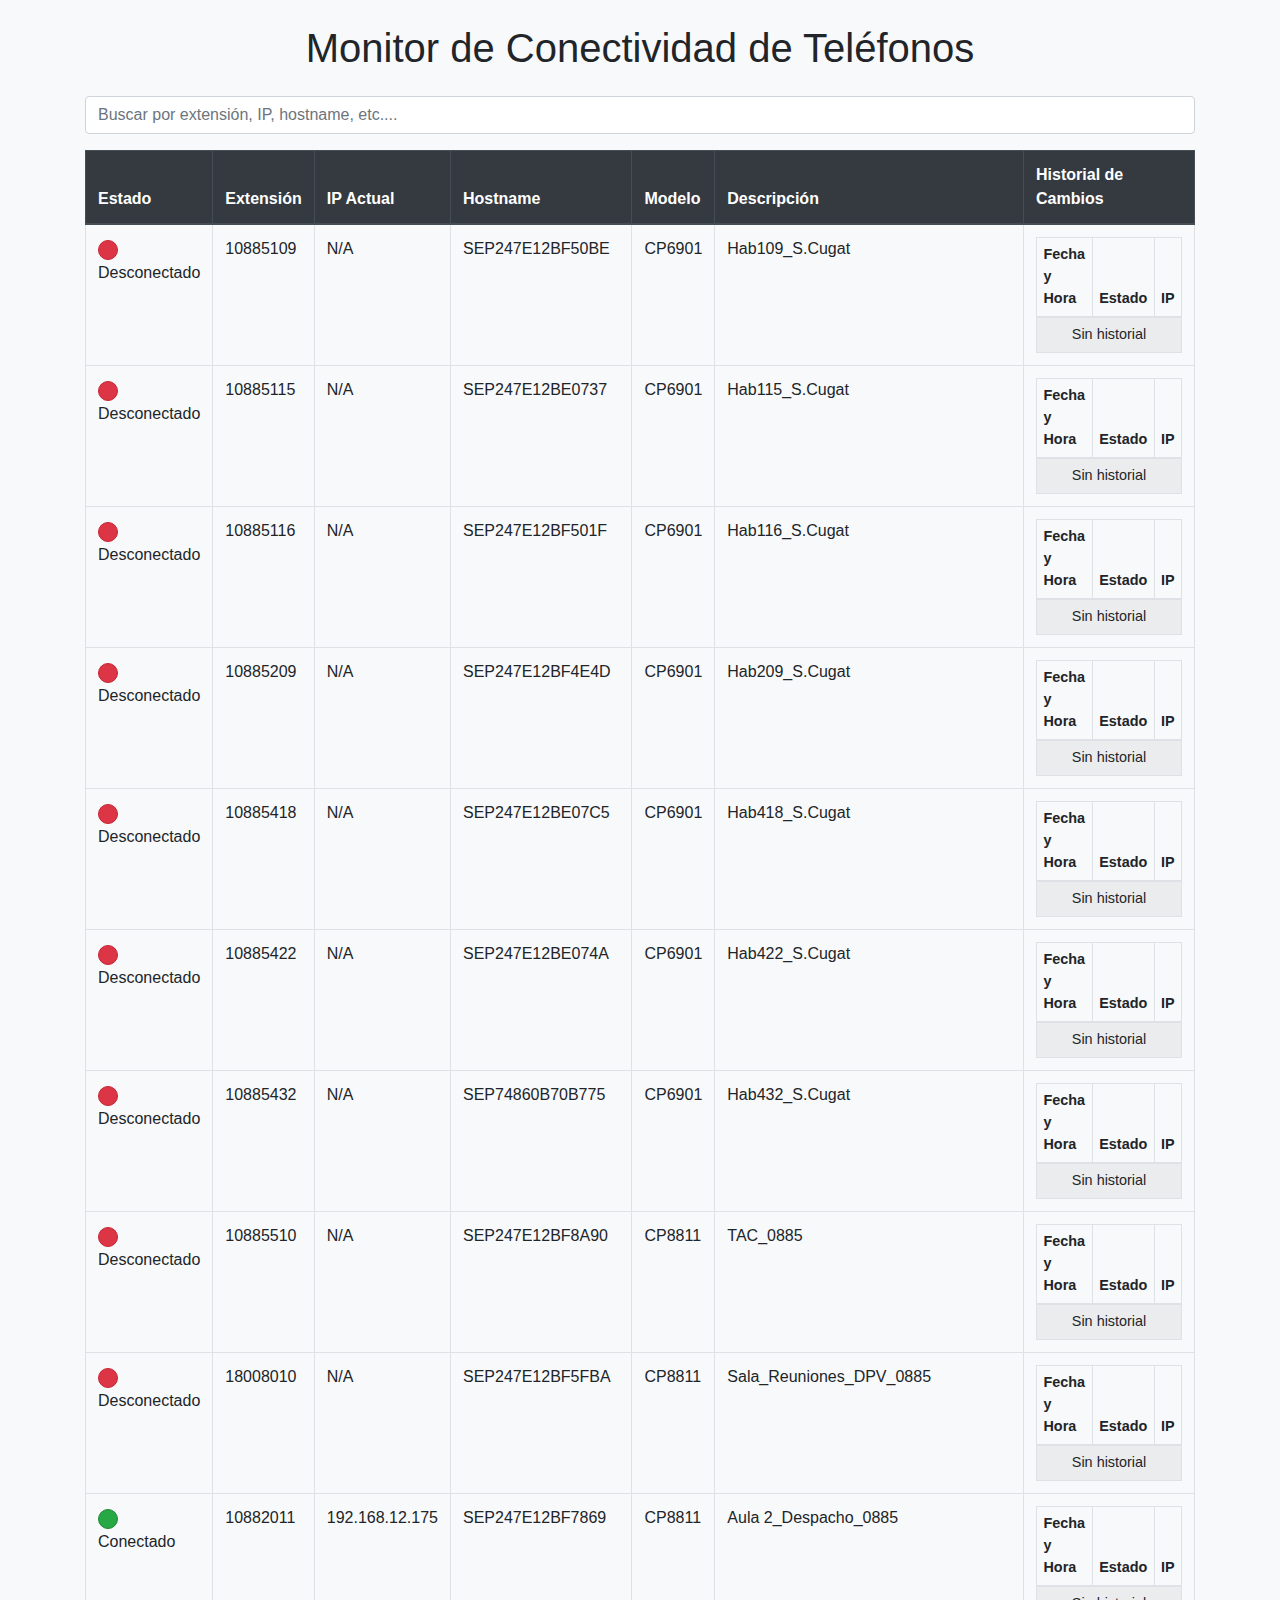
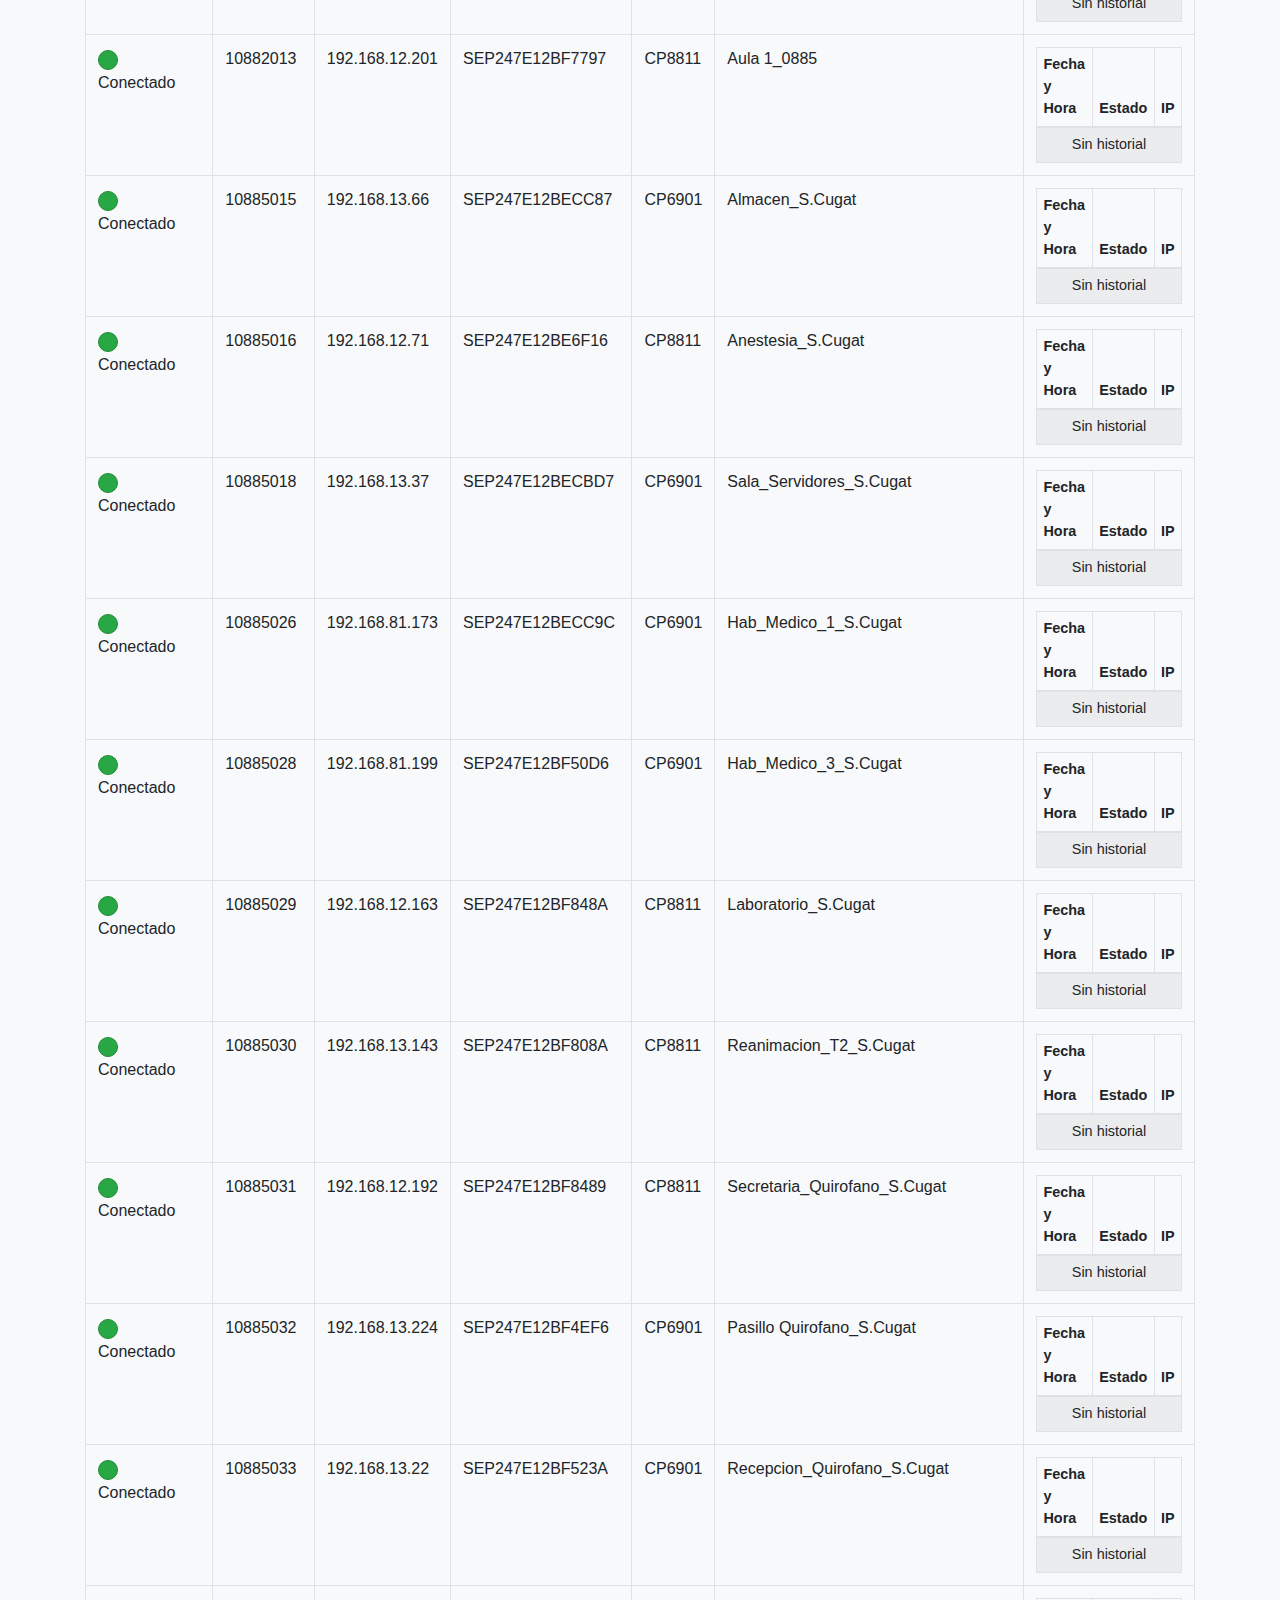
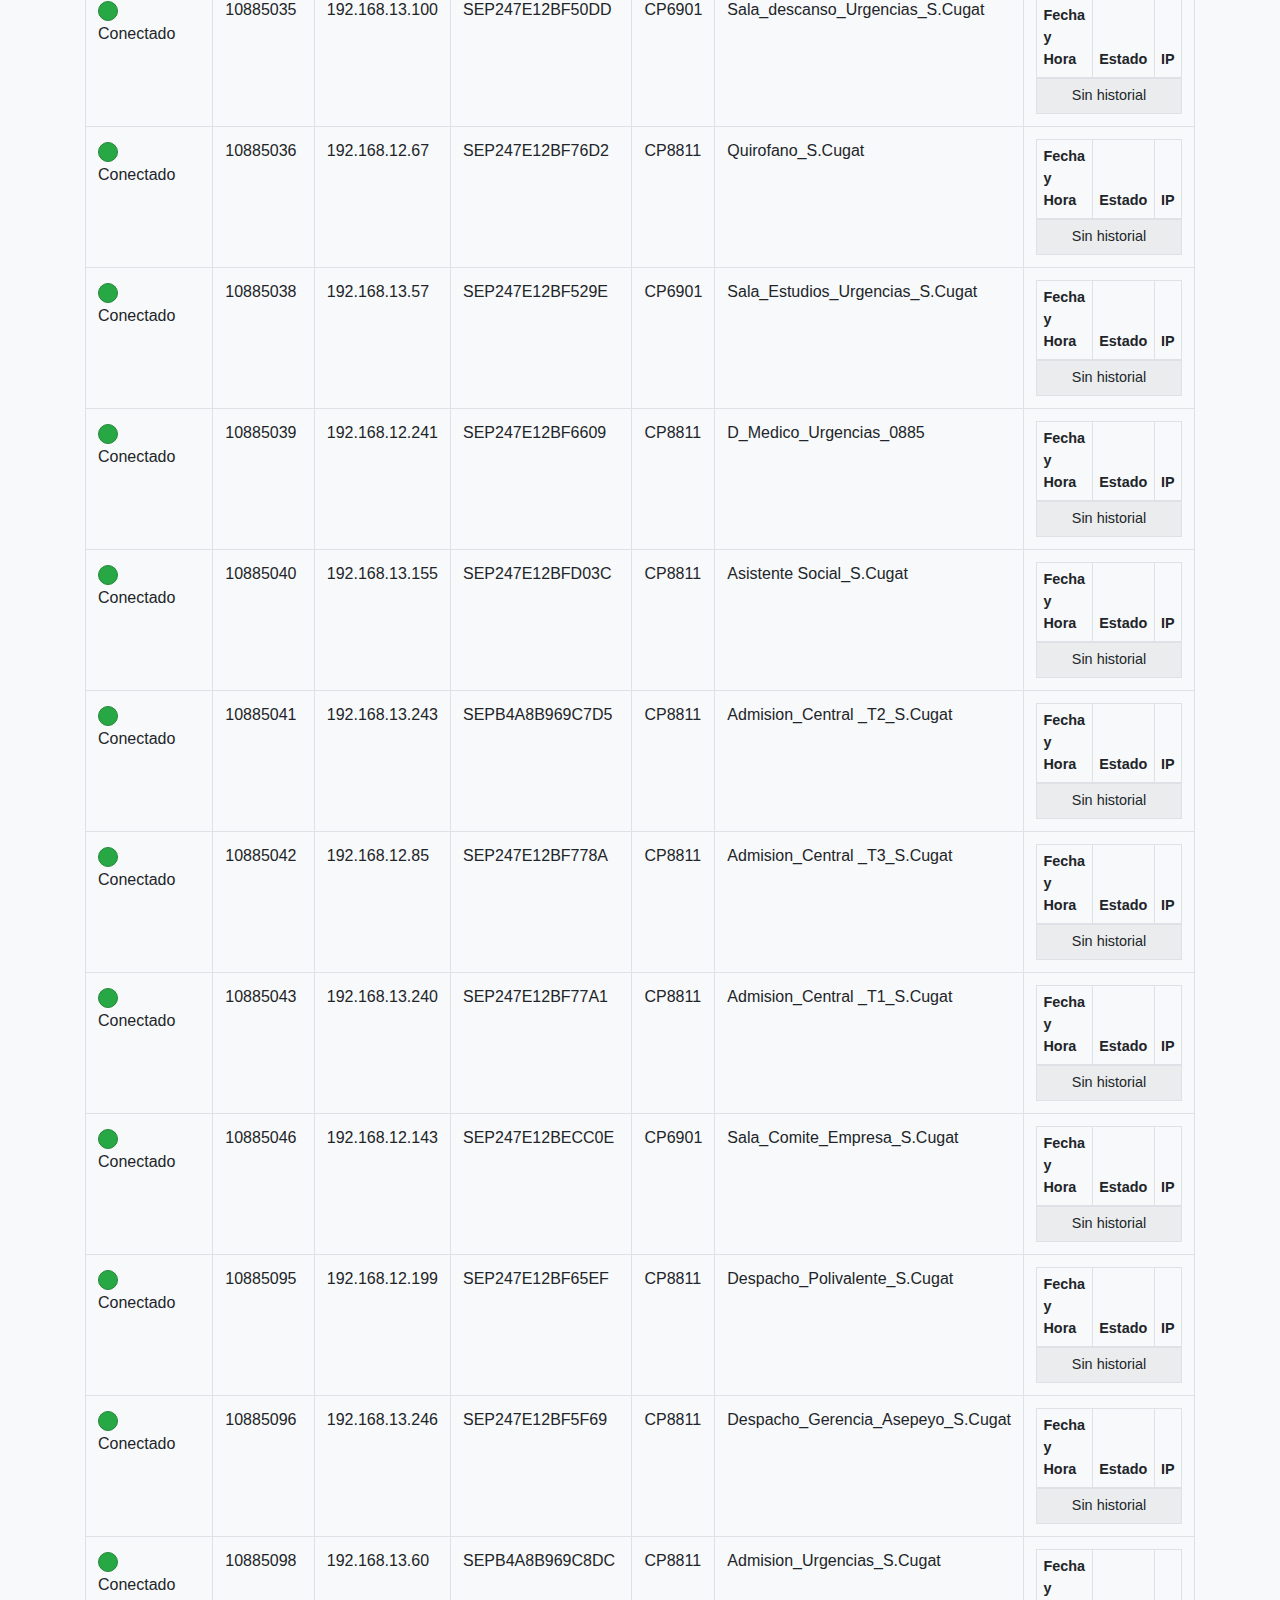
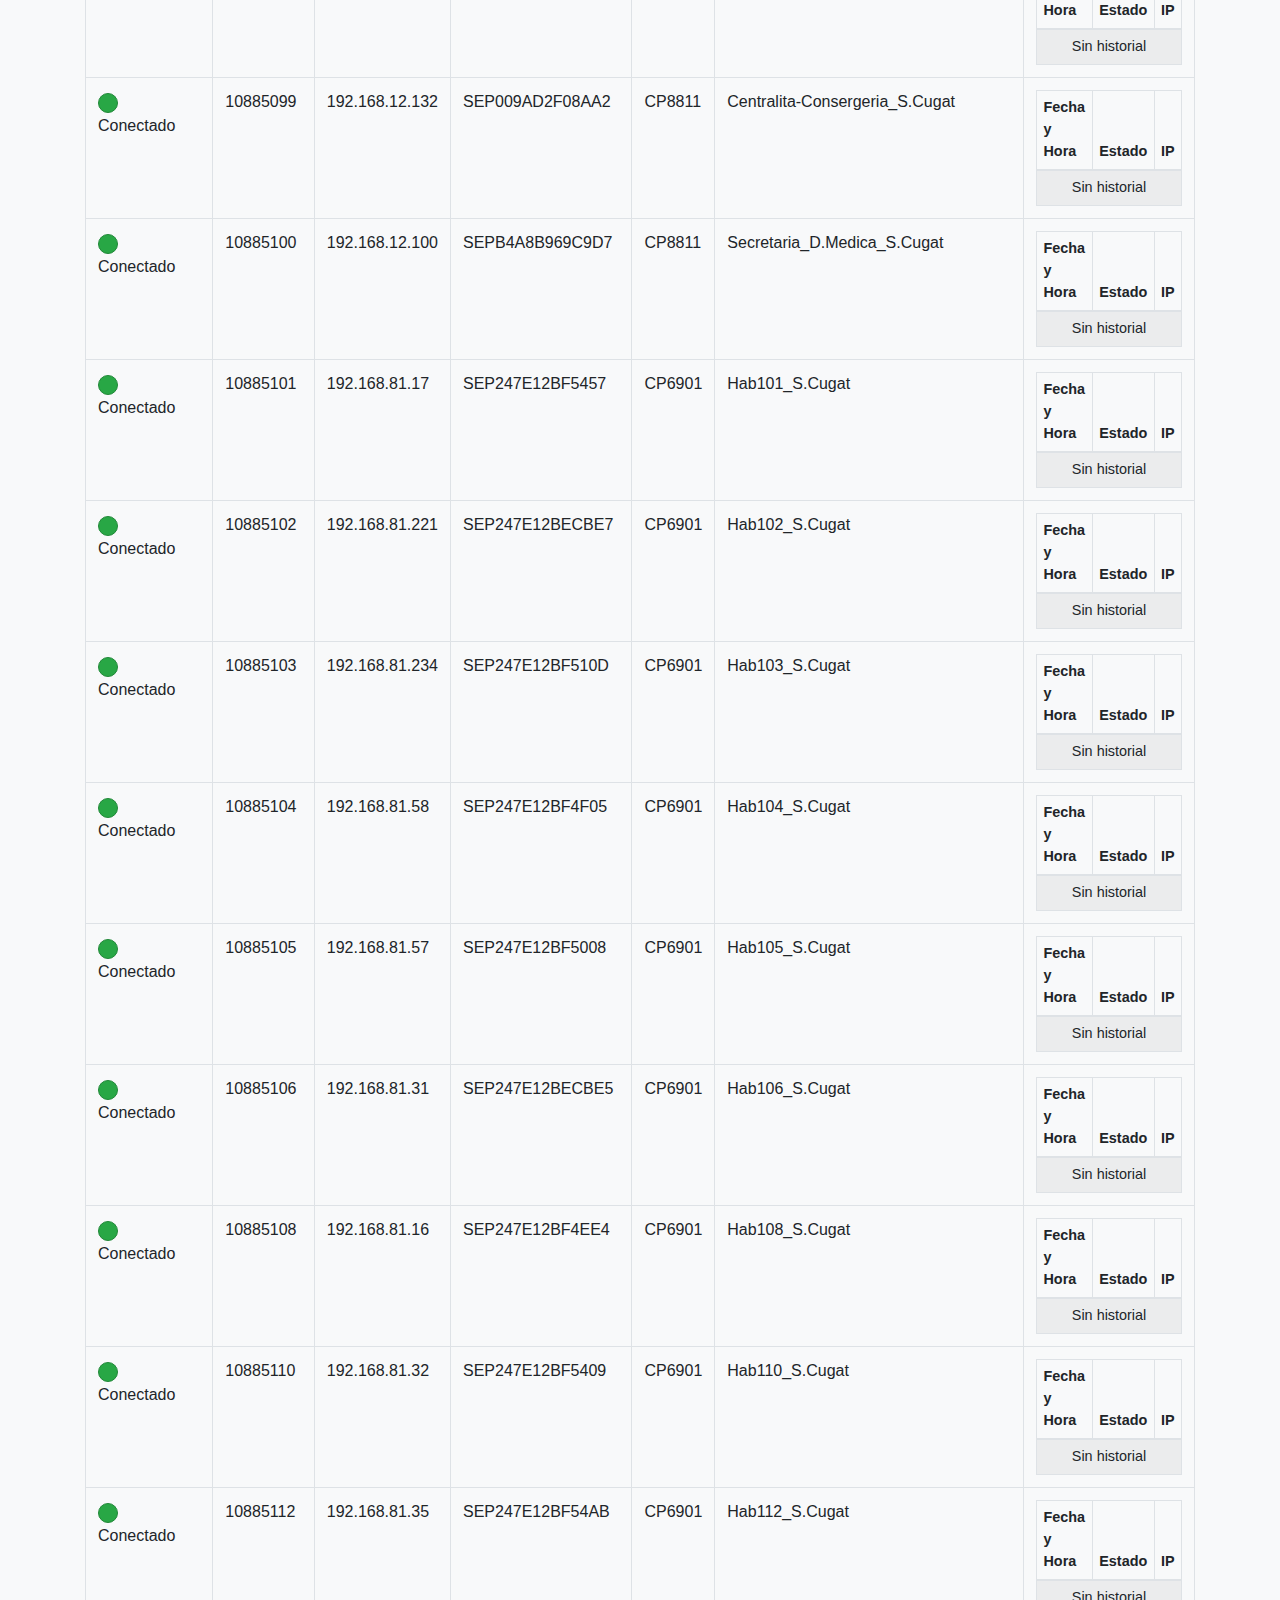
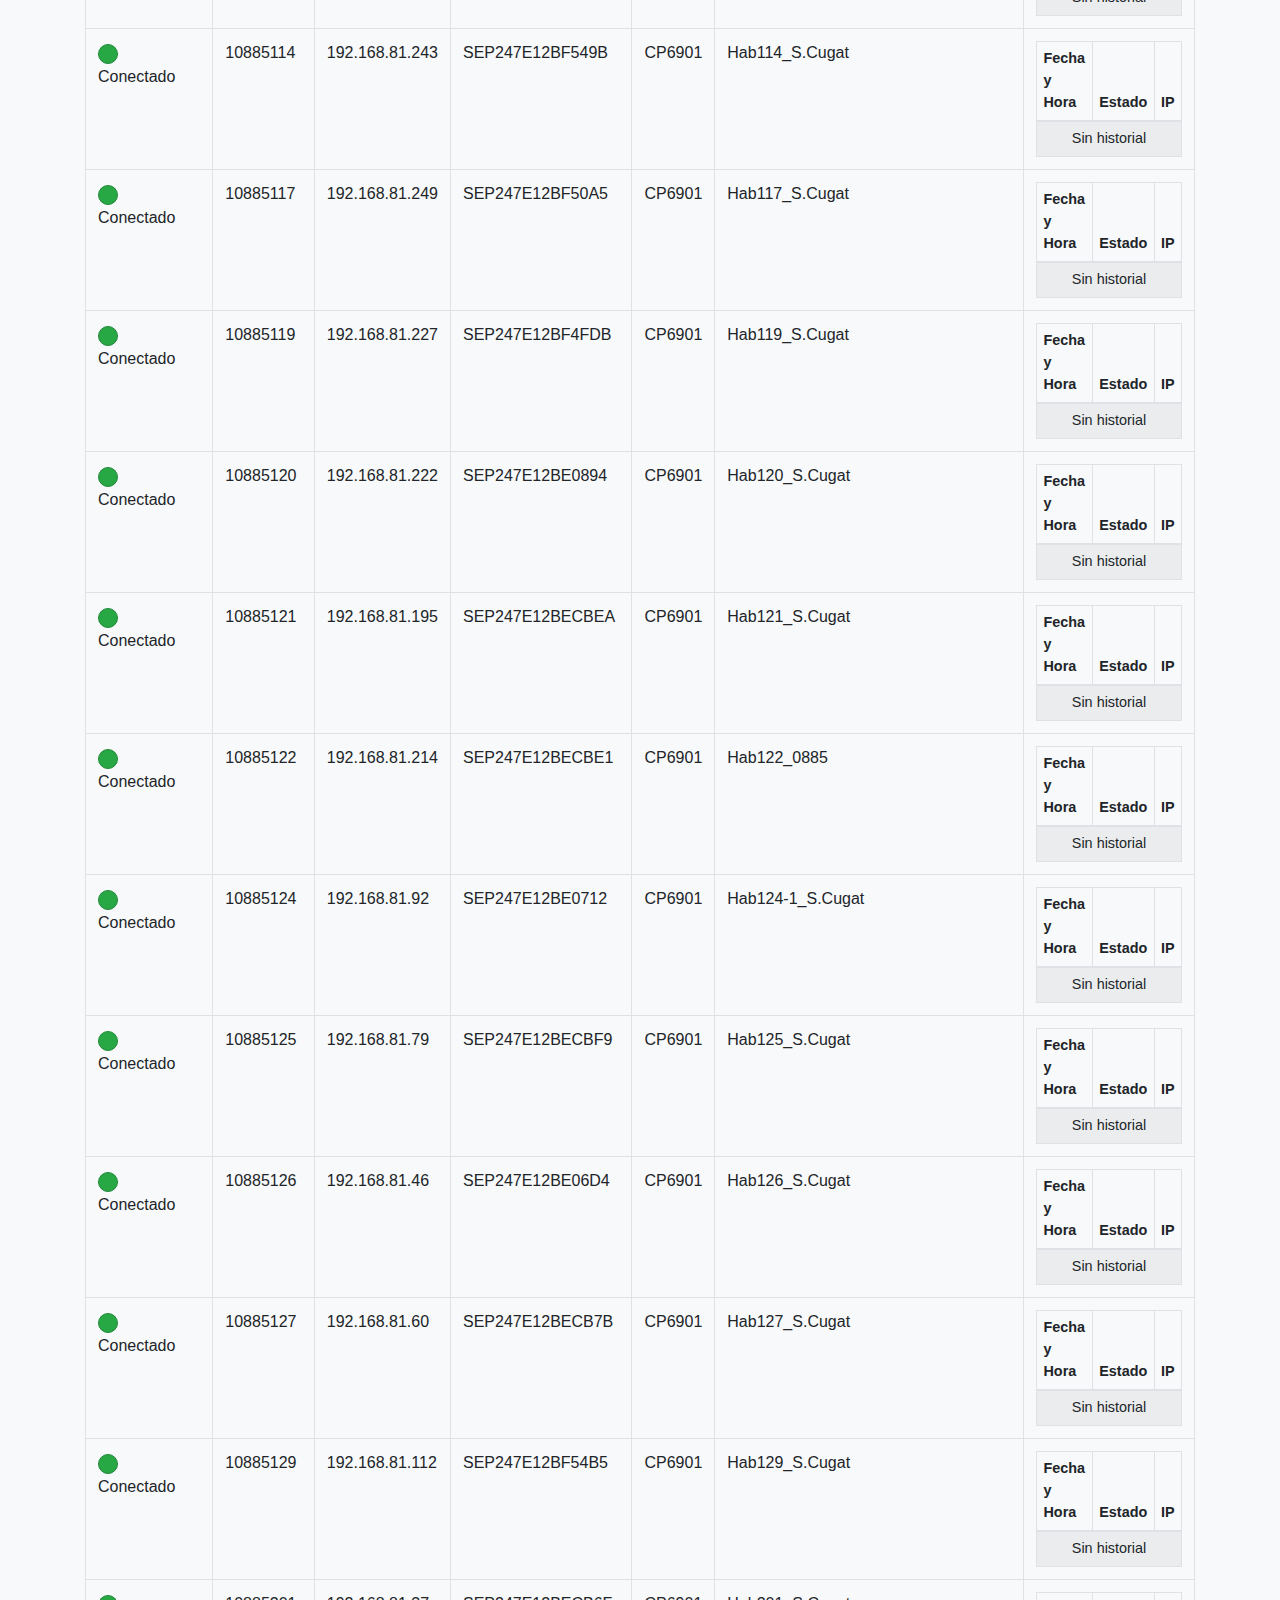
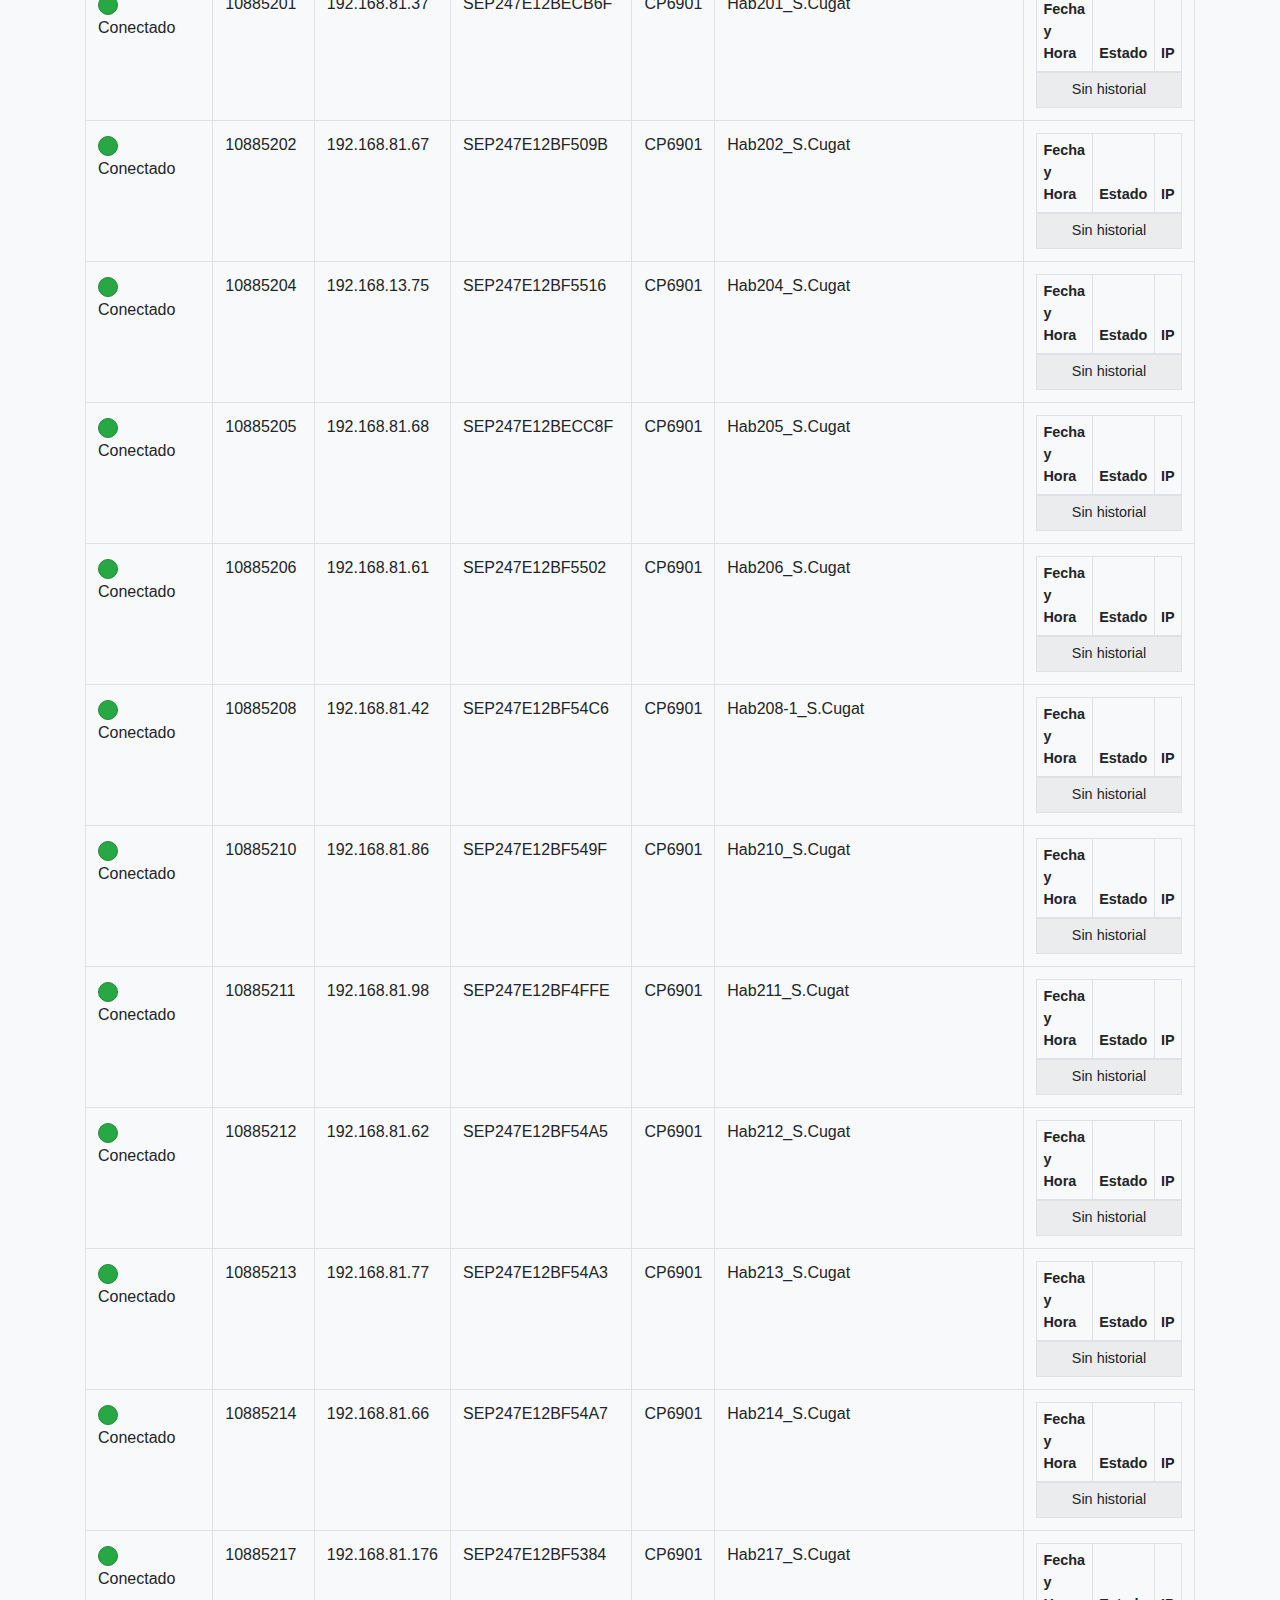
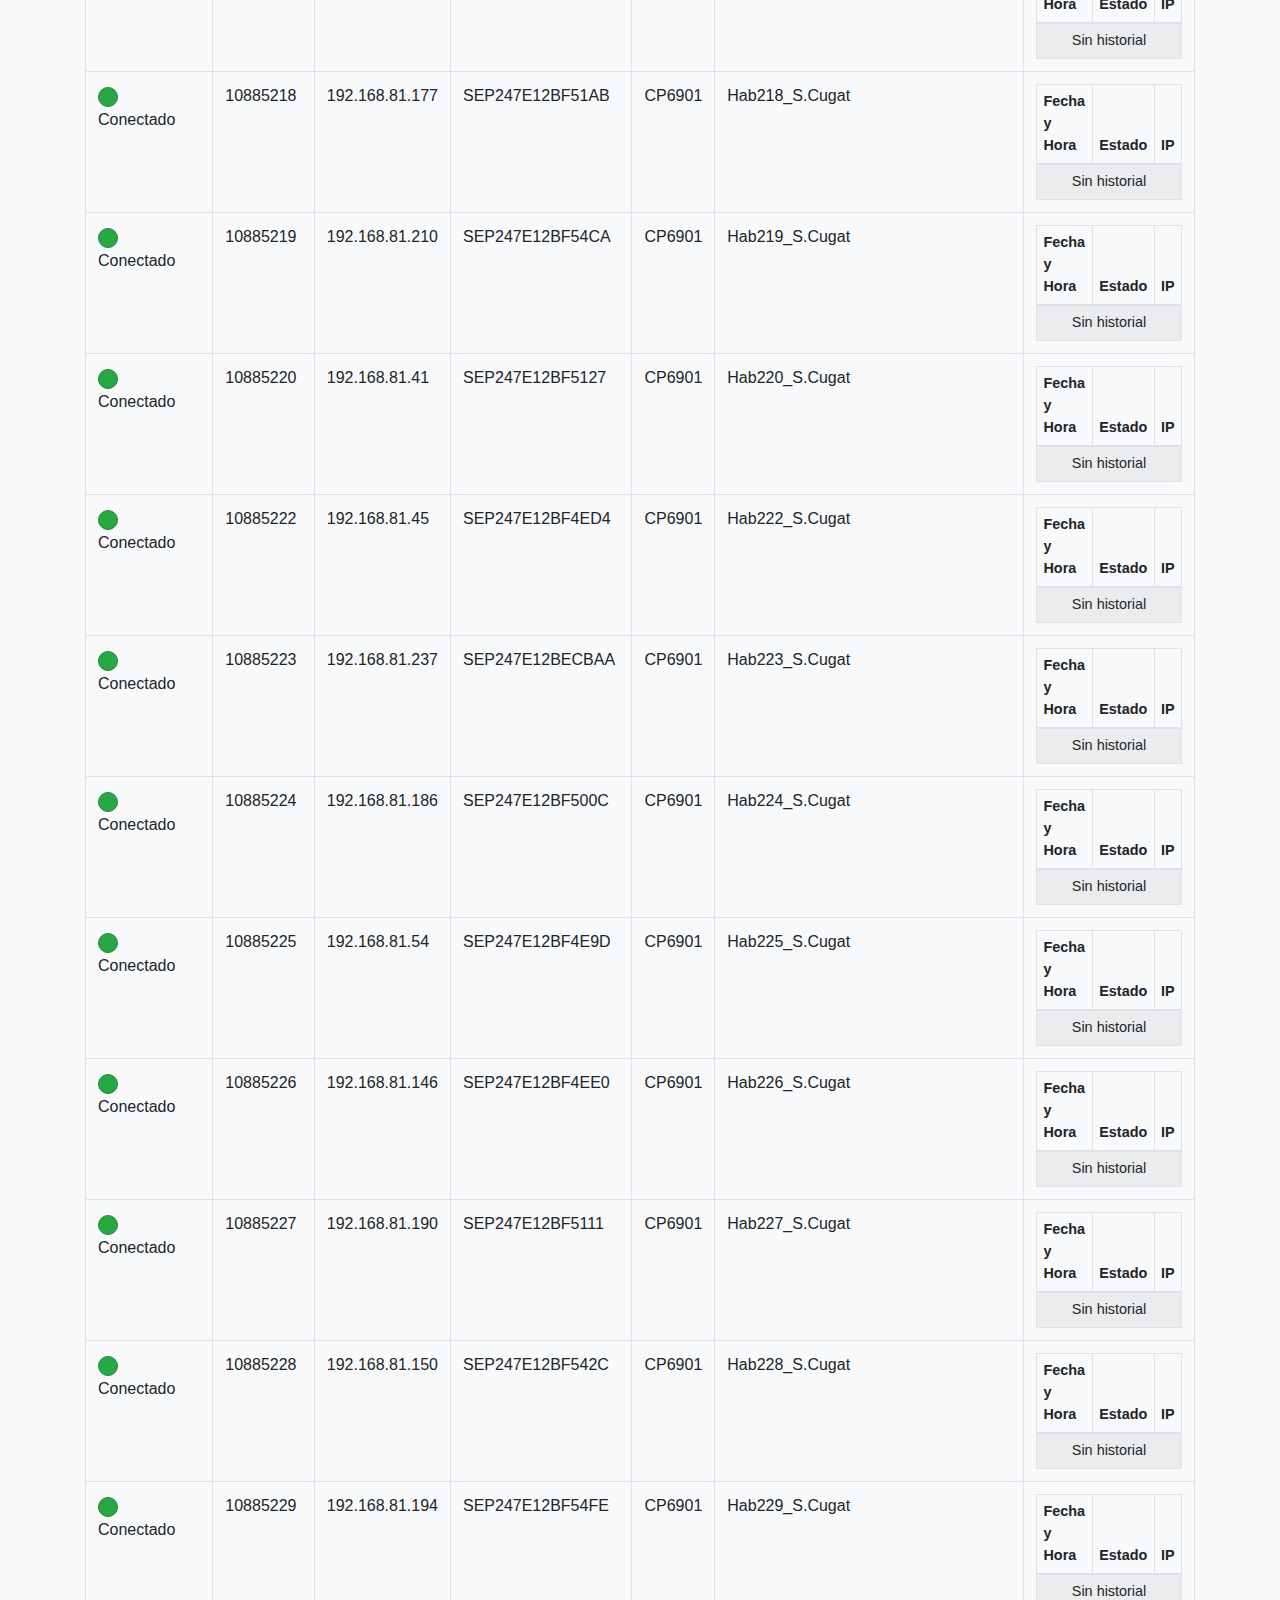
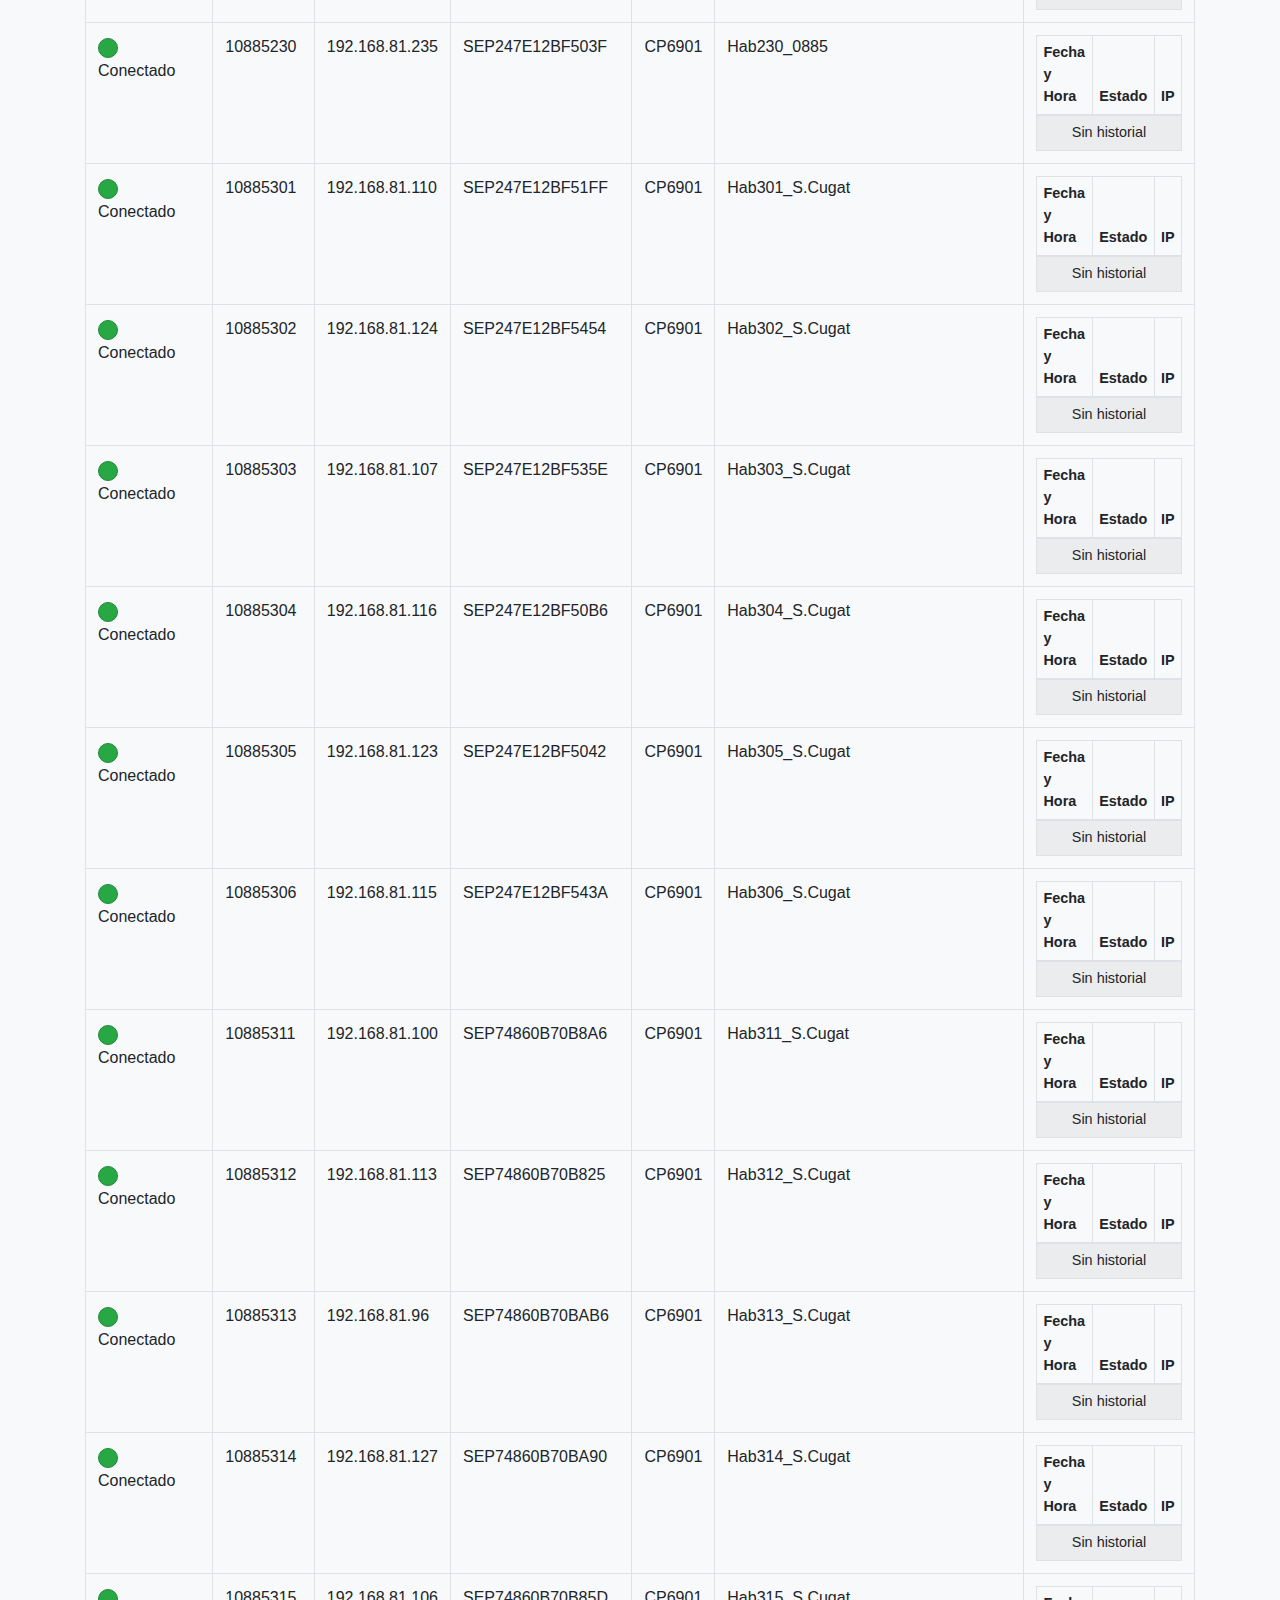
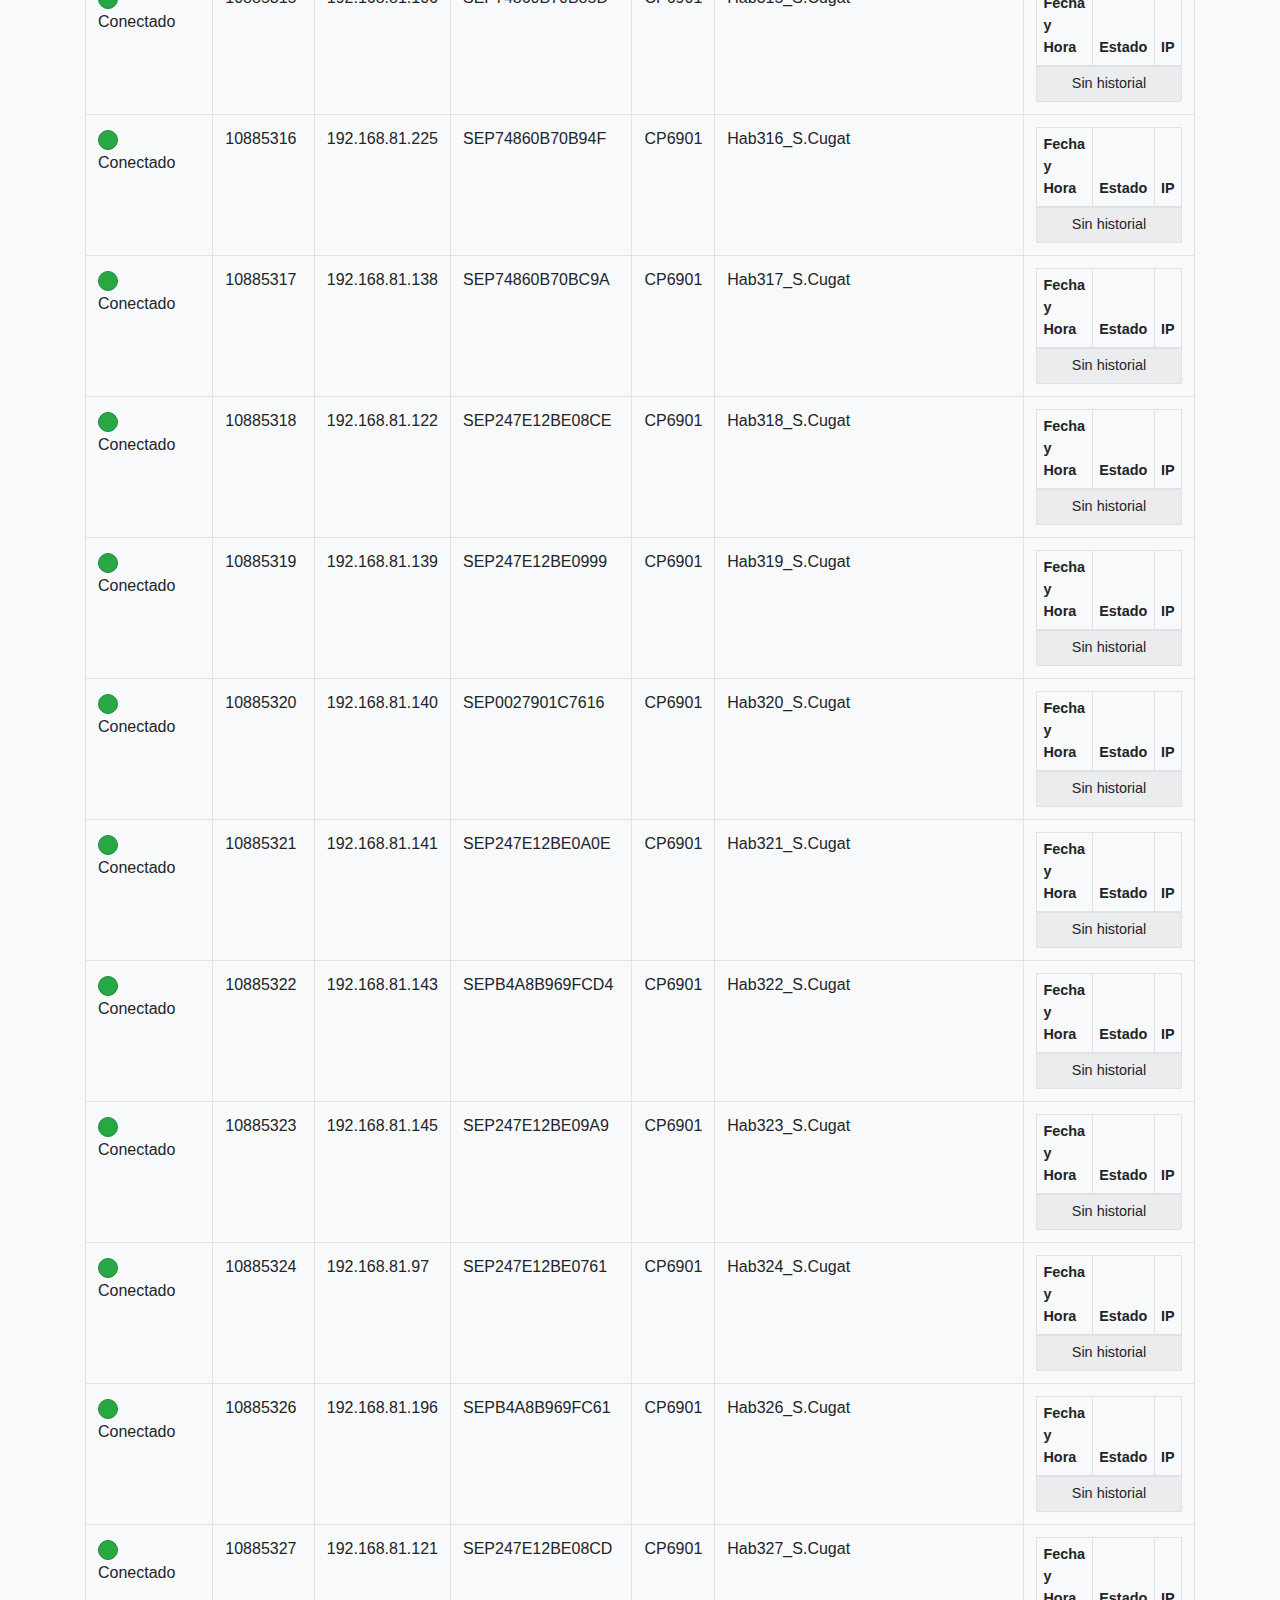
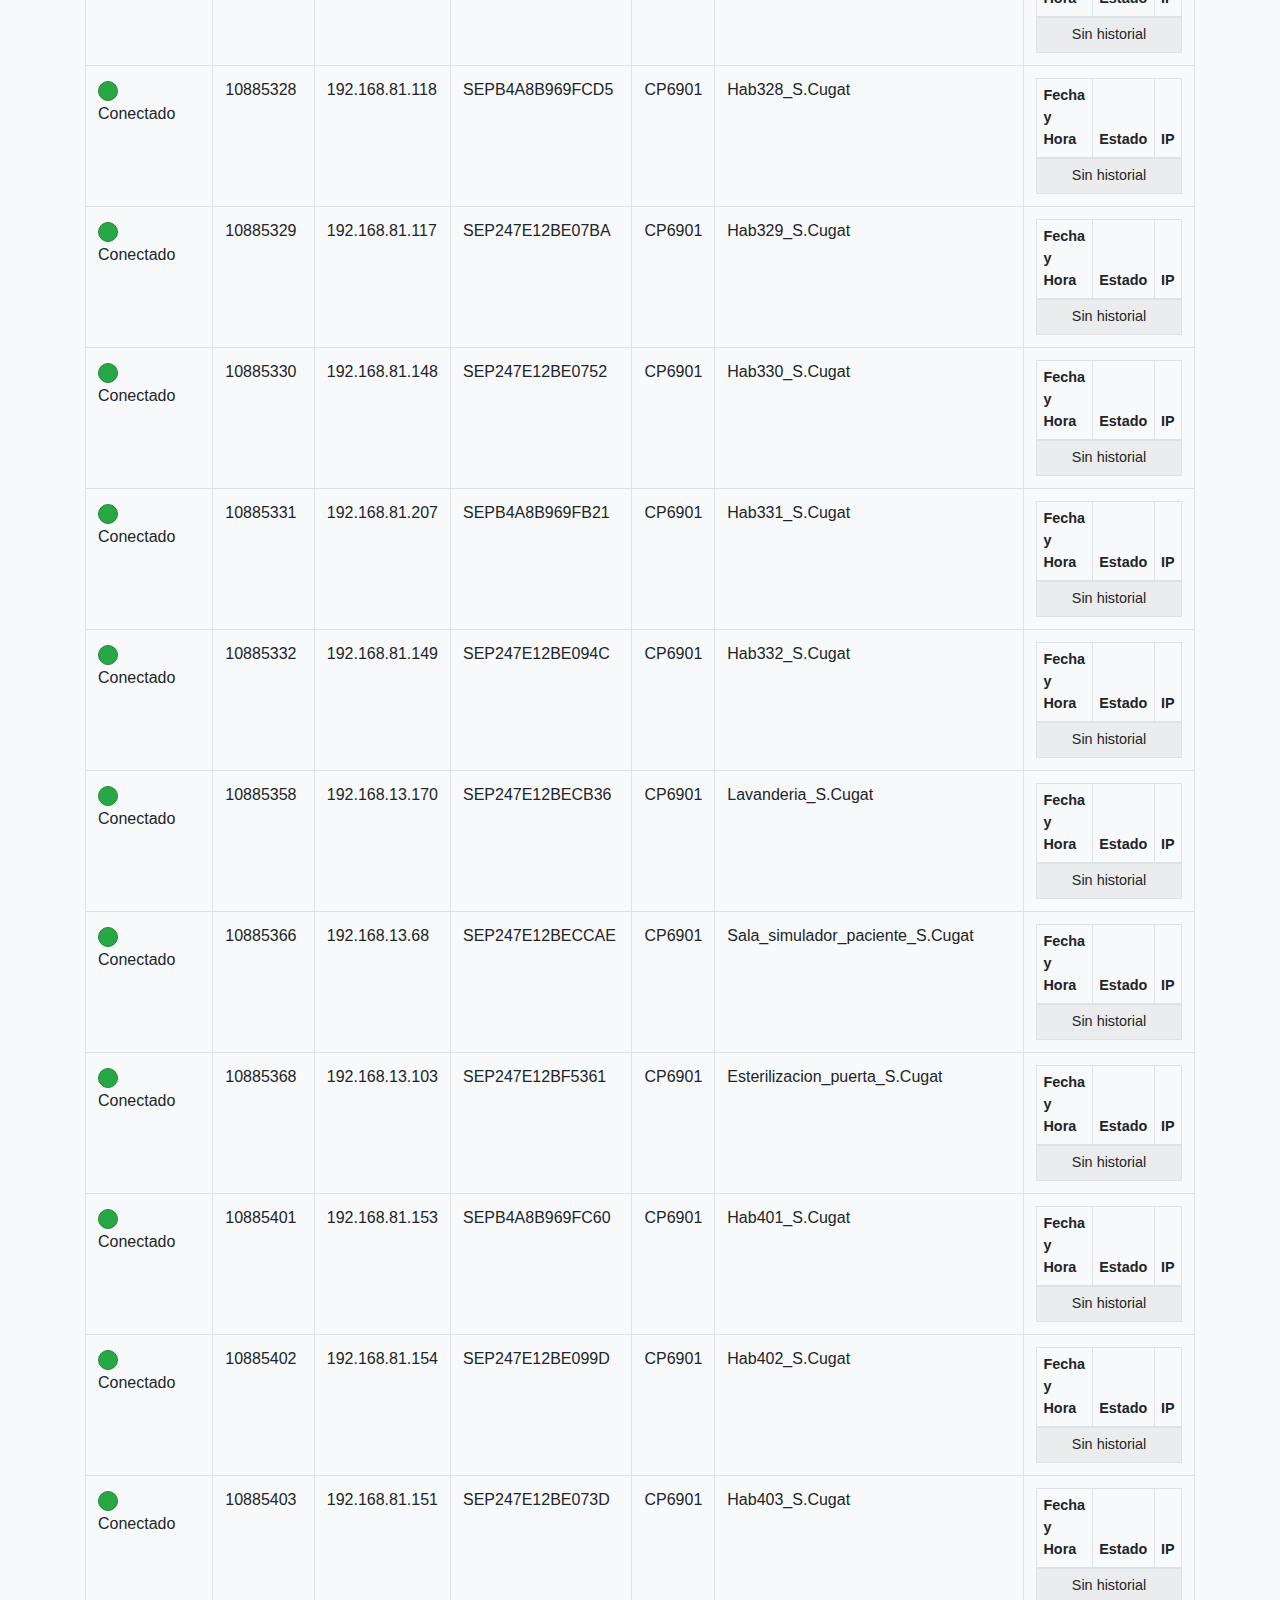
<file: visualizador/index.html>
<!DOCTYPE html>
<html lang="es">
<head>
    <meta charset="UTF-8">
    <meta name="viewport" content="width=device-width, initial-scale=1.0">
    <title>Estado de Teléfonos IP</title>
    <!-- Bootstrap 4 CSS -->
    <link rel="stylesheet" href="https://stackpath.bootstrapcdn.com/bootstrap/4.5.2/css/bootstrap.min.css">
    <!-- Estilos personalizados -->
    <link rel="stylesheet" href="estilos.css">
</head>
<body>

    <div class="container mt-4">
        <h1 class="text-center mb-4">Monitor de Conectividad de Teléfonos</h1>

        <div class="row mb-3">
            <div class="col">
                <input type="text" id="buscador" class="form-control" placeholder="Buscar por extensión, IP, hostname, etc....">
            </div>
        </div>

        <table class="table table-bordered table-hover">
            <thead class="thead-dark">
                <tr>
                    <th scope="col" style="width: 100px;">Estado</th>
                    <th scope="col">Extensión</th>
                    <th scope="col">IP Actual</th>
                    <th scope="col">Hostname</th>
                    <th scope="col">Modelo</th>
                    <th scope="col">Descripción</th>
                    <th scope="col">Historial de Cambios</th>
                </tr>
            </thead>
            <tbody id="tabla-telefonos">
                <!-- Las filas se generarán dinámicamente con JavaScript -->
            </tbody>
        </table>
    </div>

    <!-- JQuery -->
    <script src="https://code.jquery.com/jquery-3.5.1.min.js"></script>
    <!-- Bootstrap 4 JS -->
    <script src="https://stackpath.bootstrapcdn.com/bootstrap/4.5.2/js/bootstrap.bundle.min.js"></script>
    <!-- Scripts personalizados -->
    <script src="scripts.js"></script>
</body>
</html>
</file>
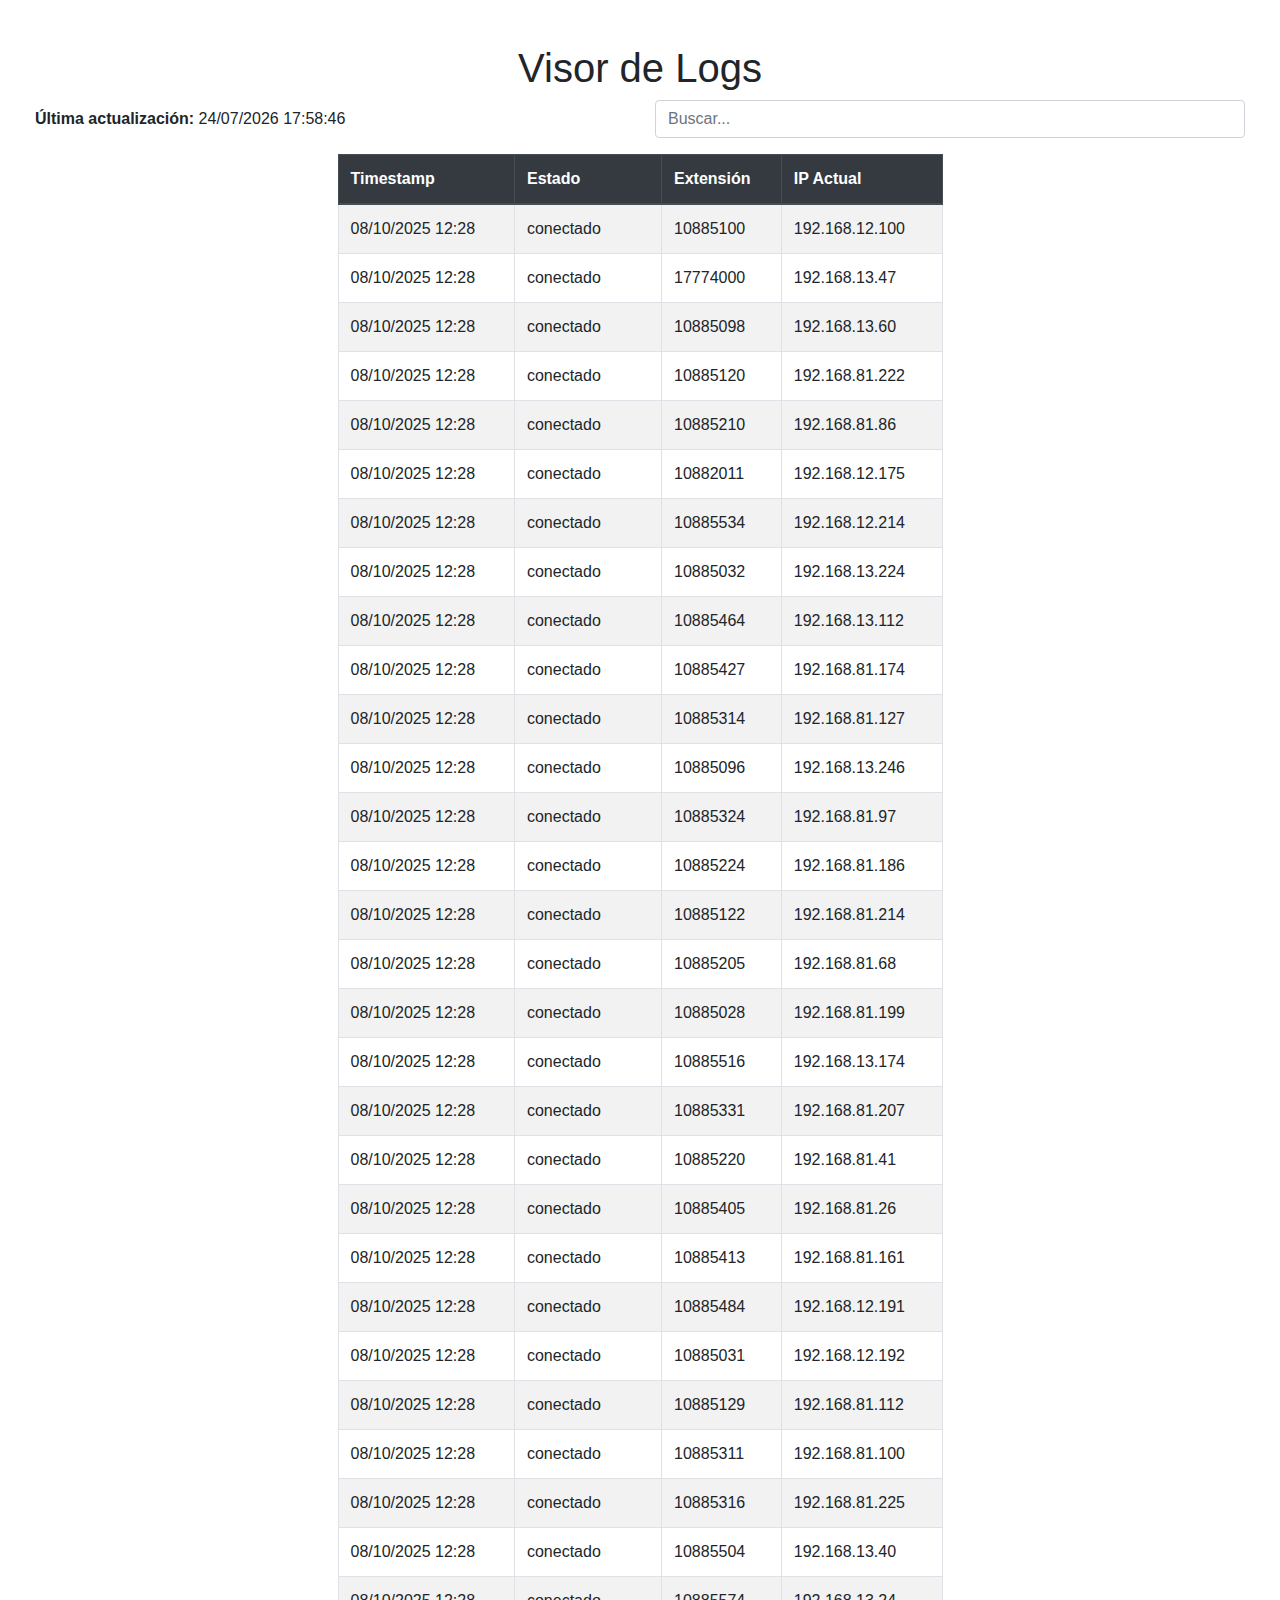
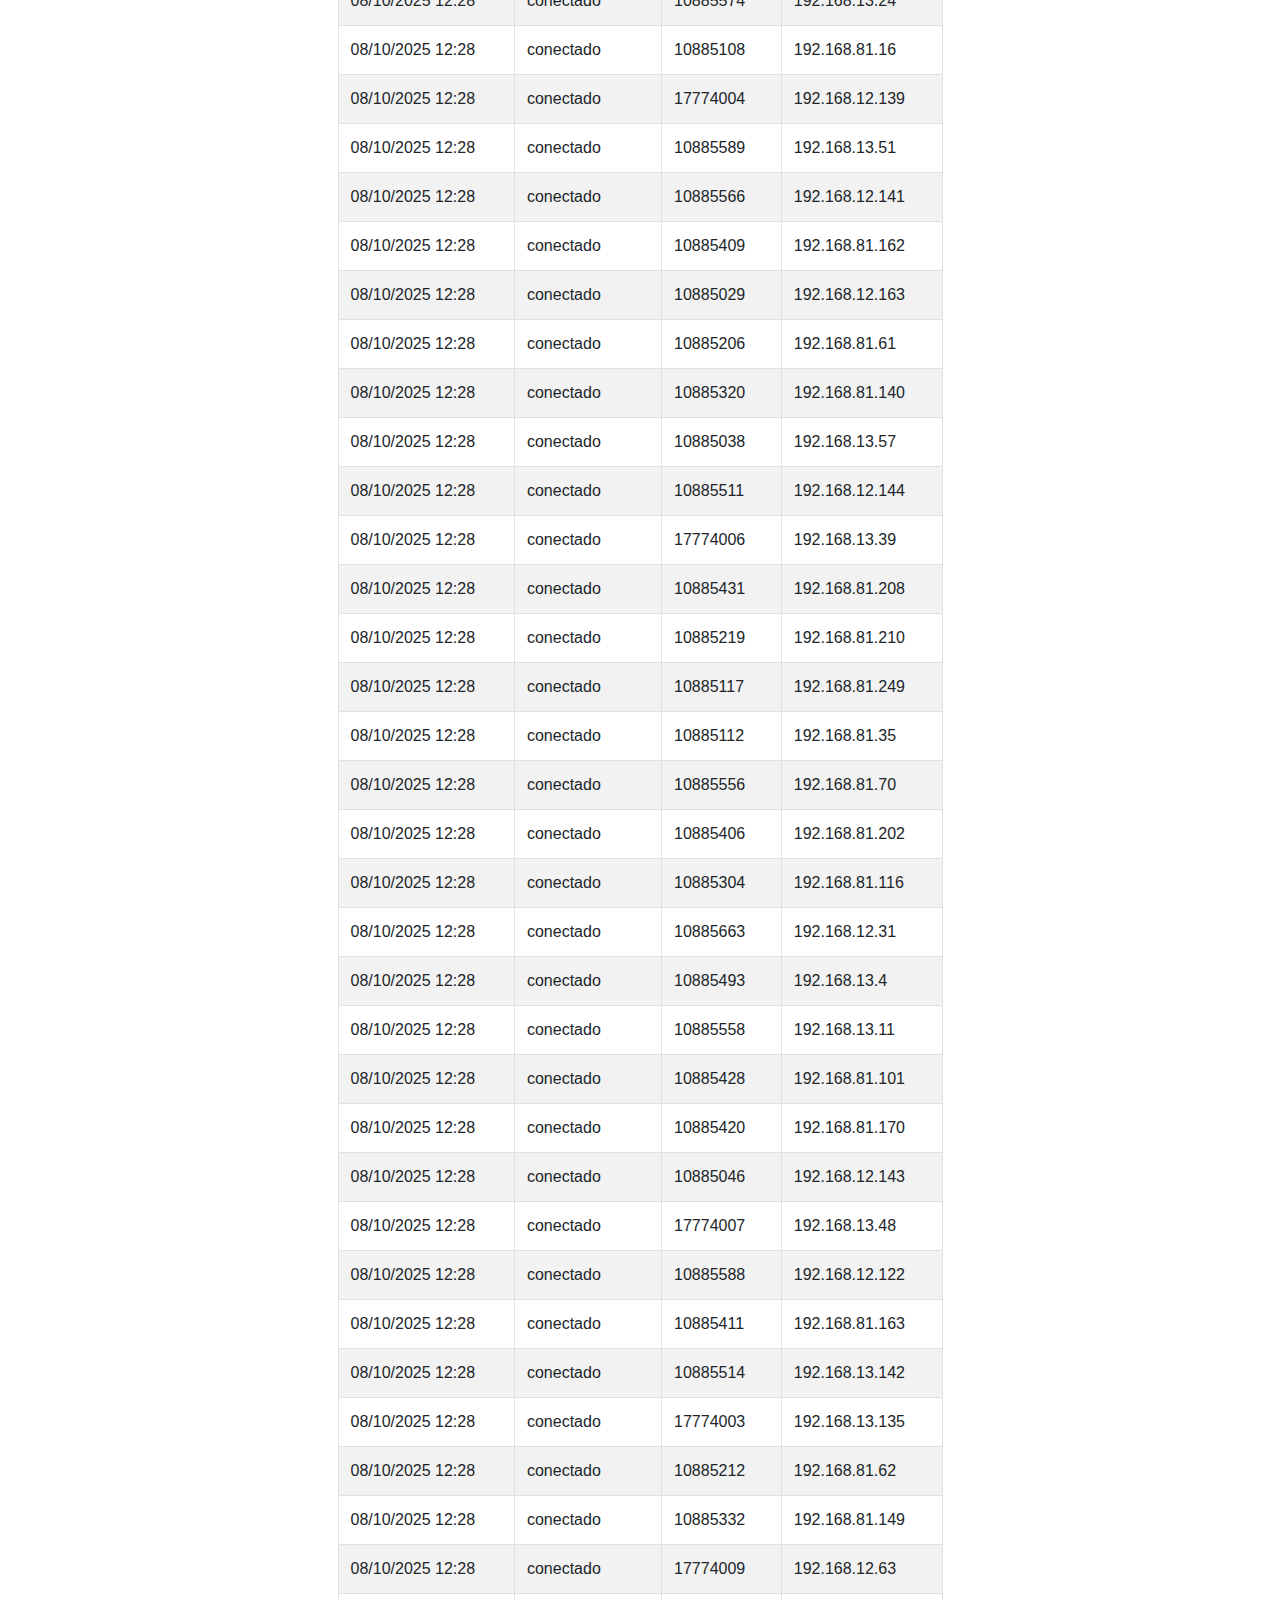
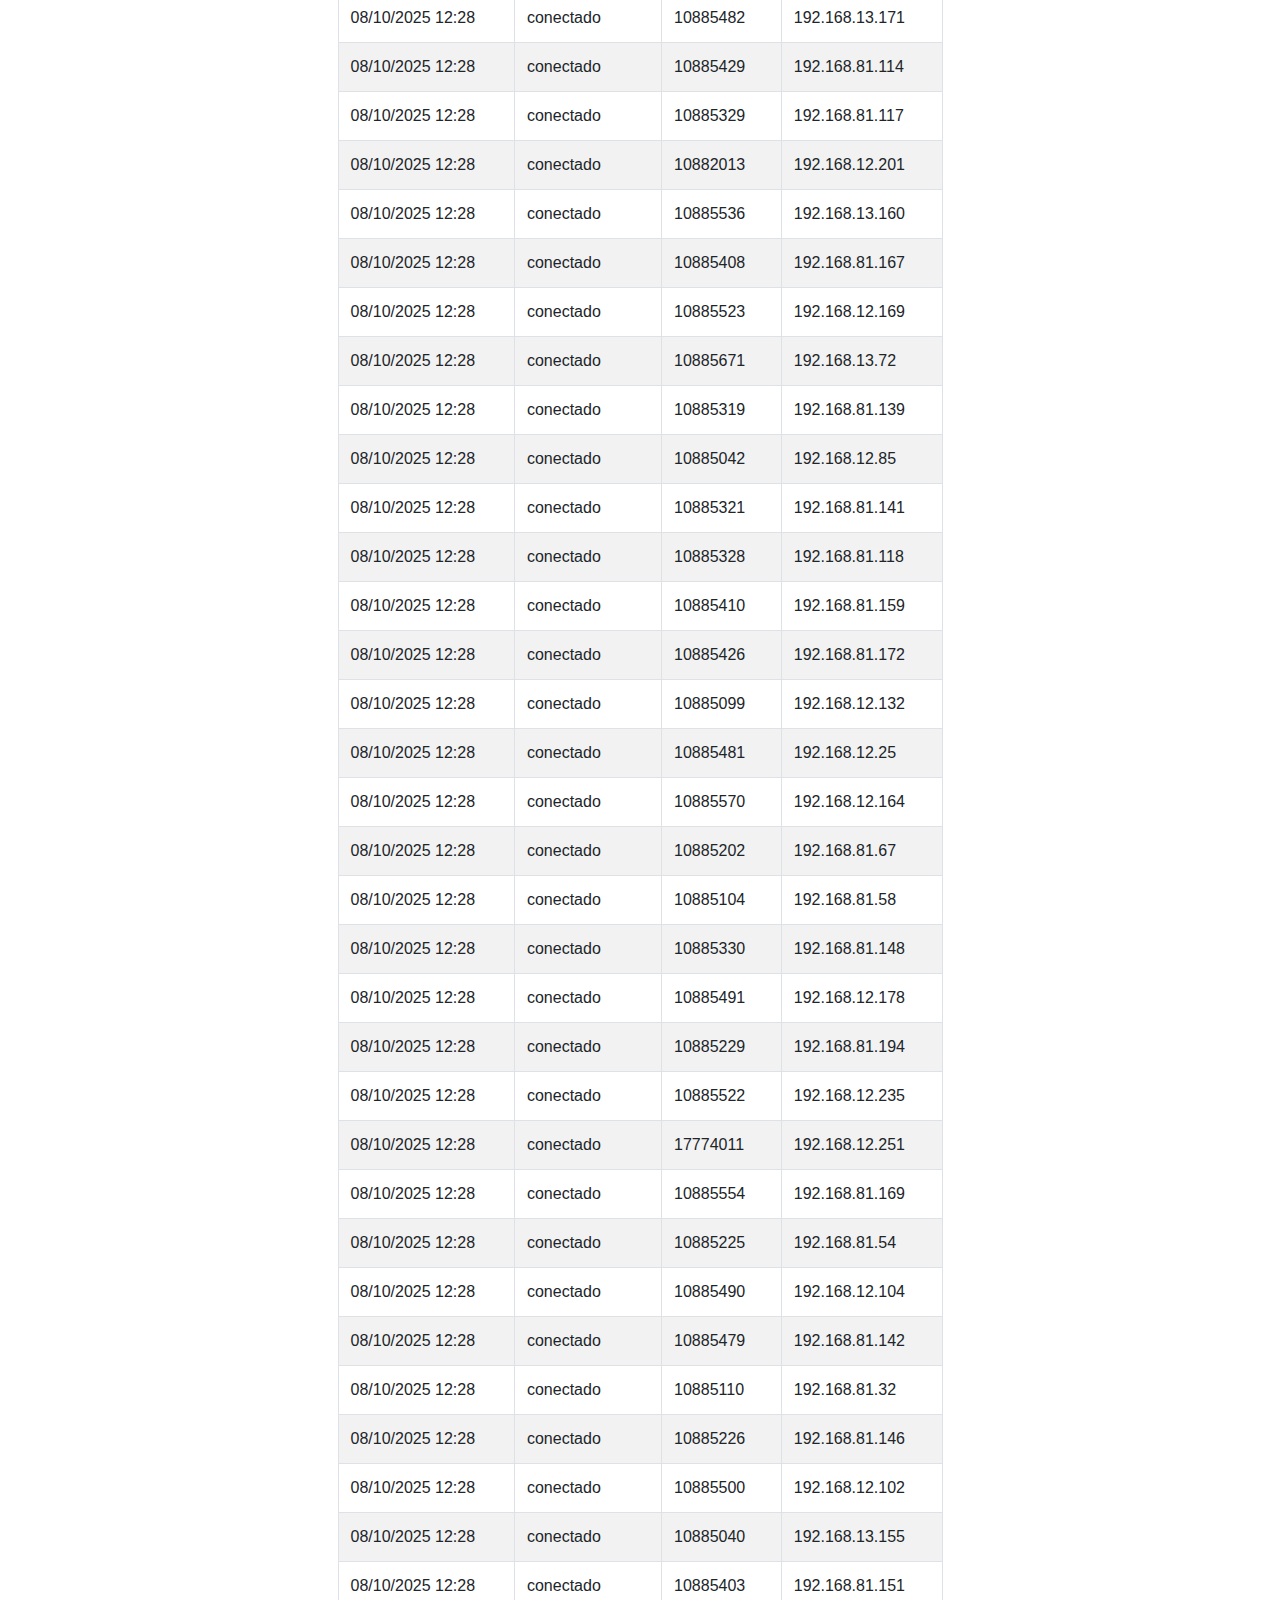
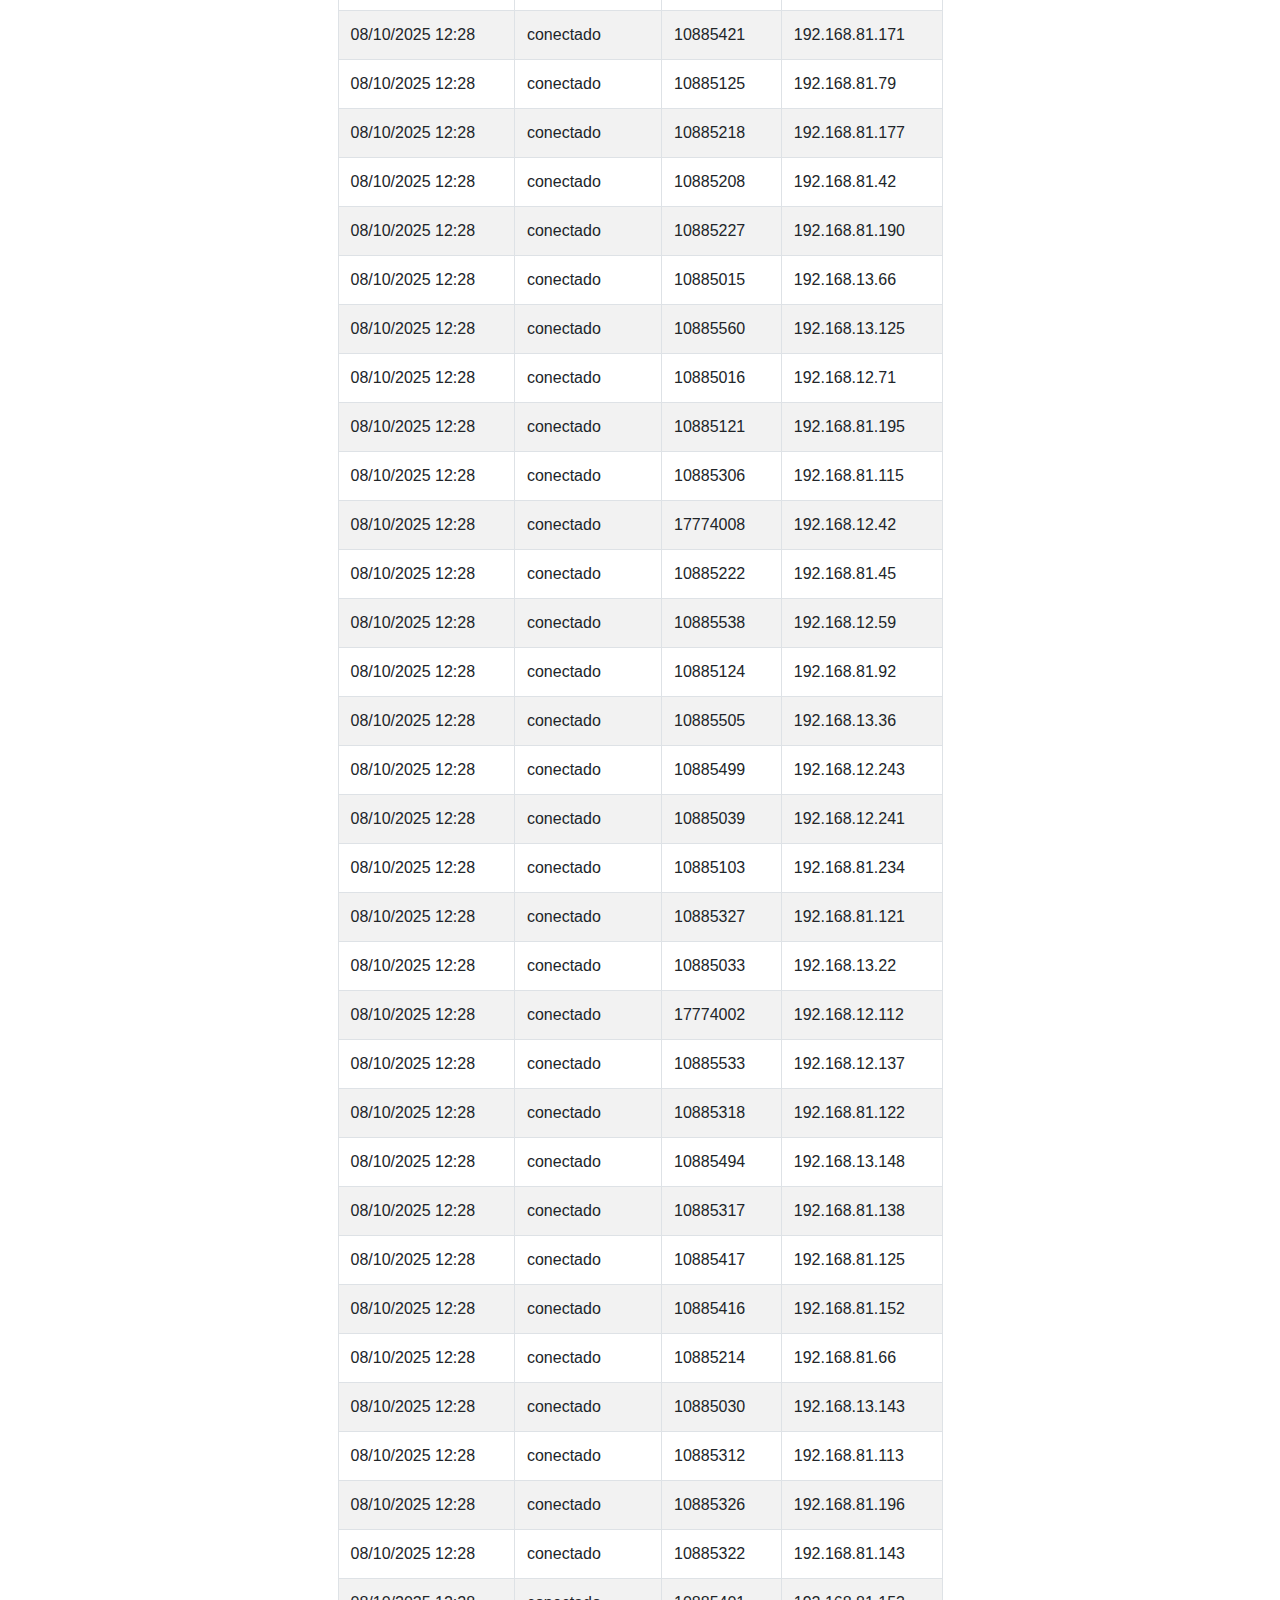
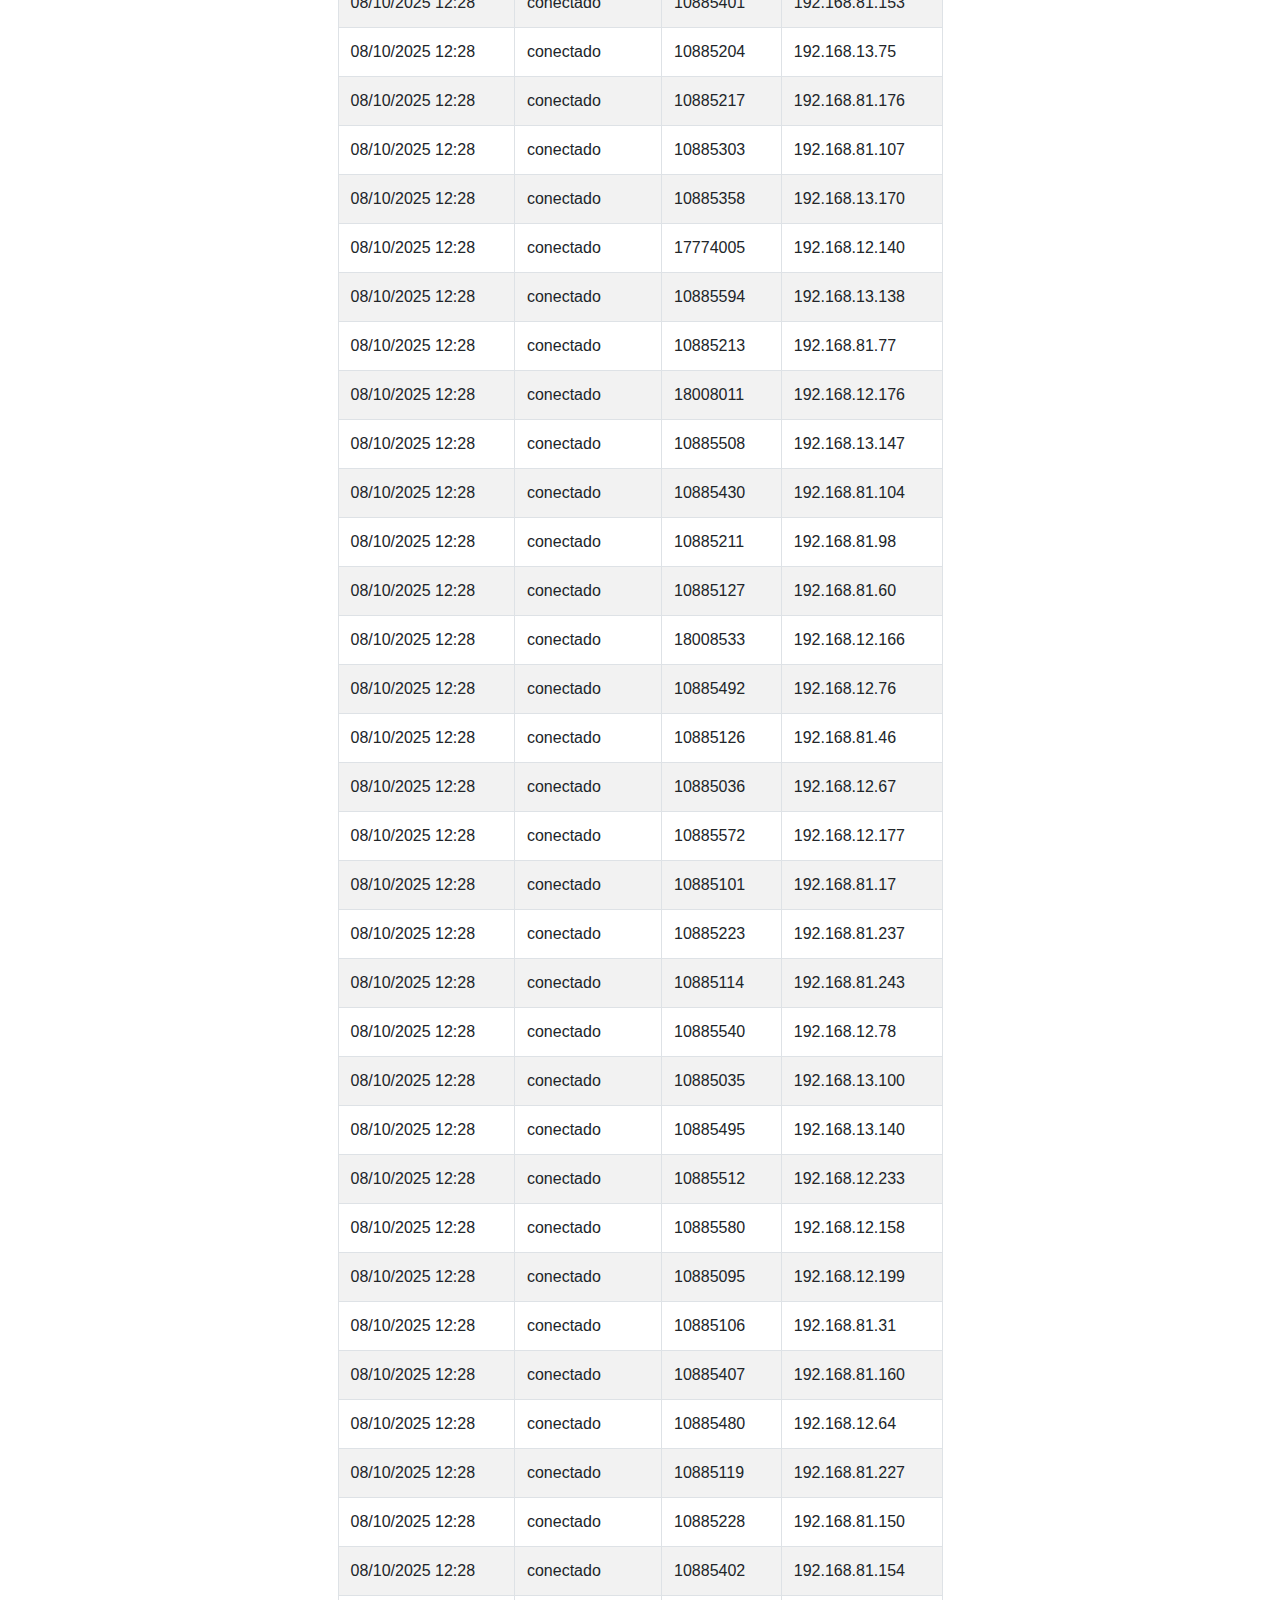
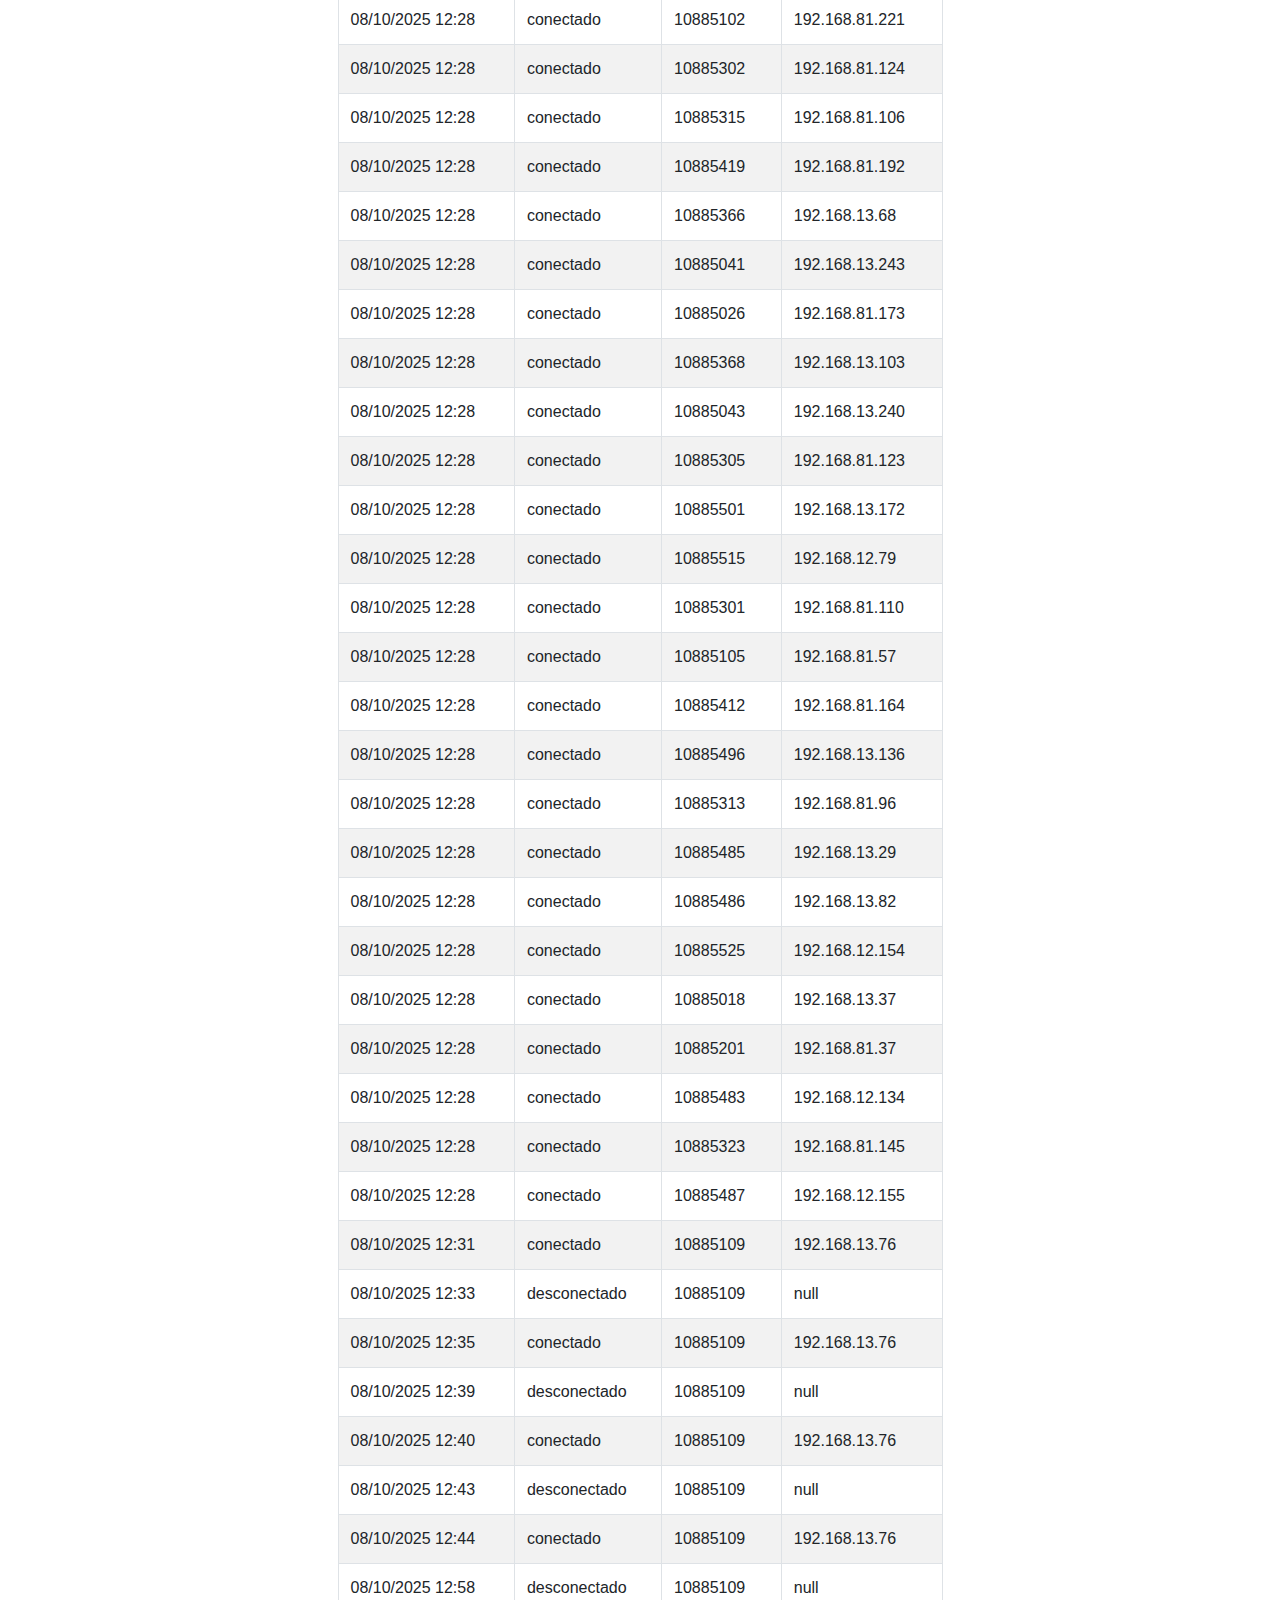
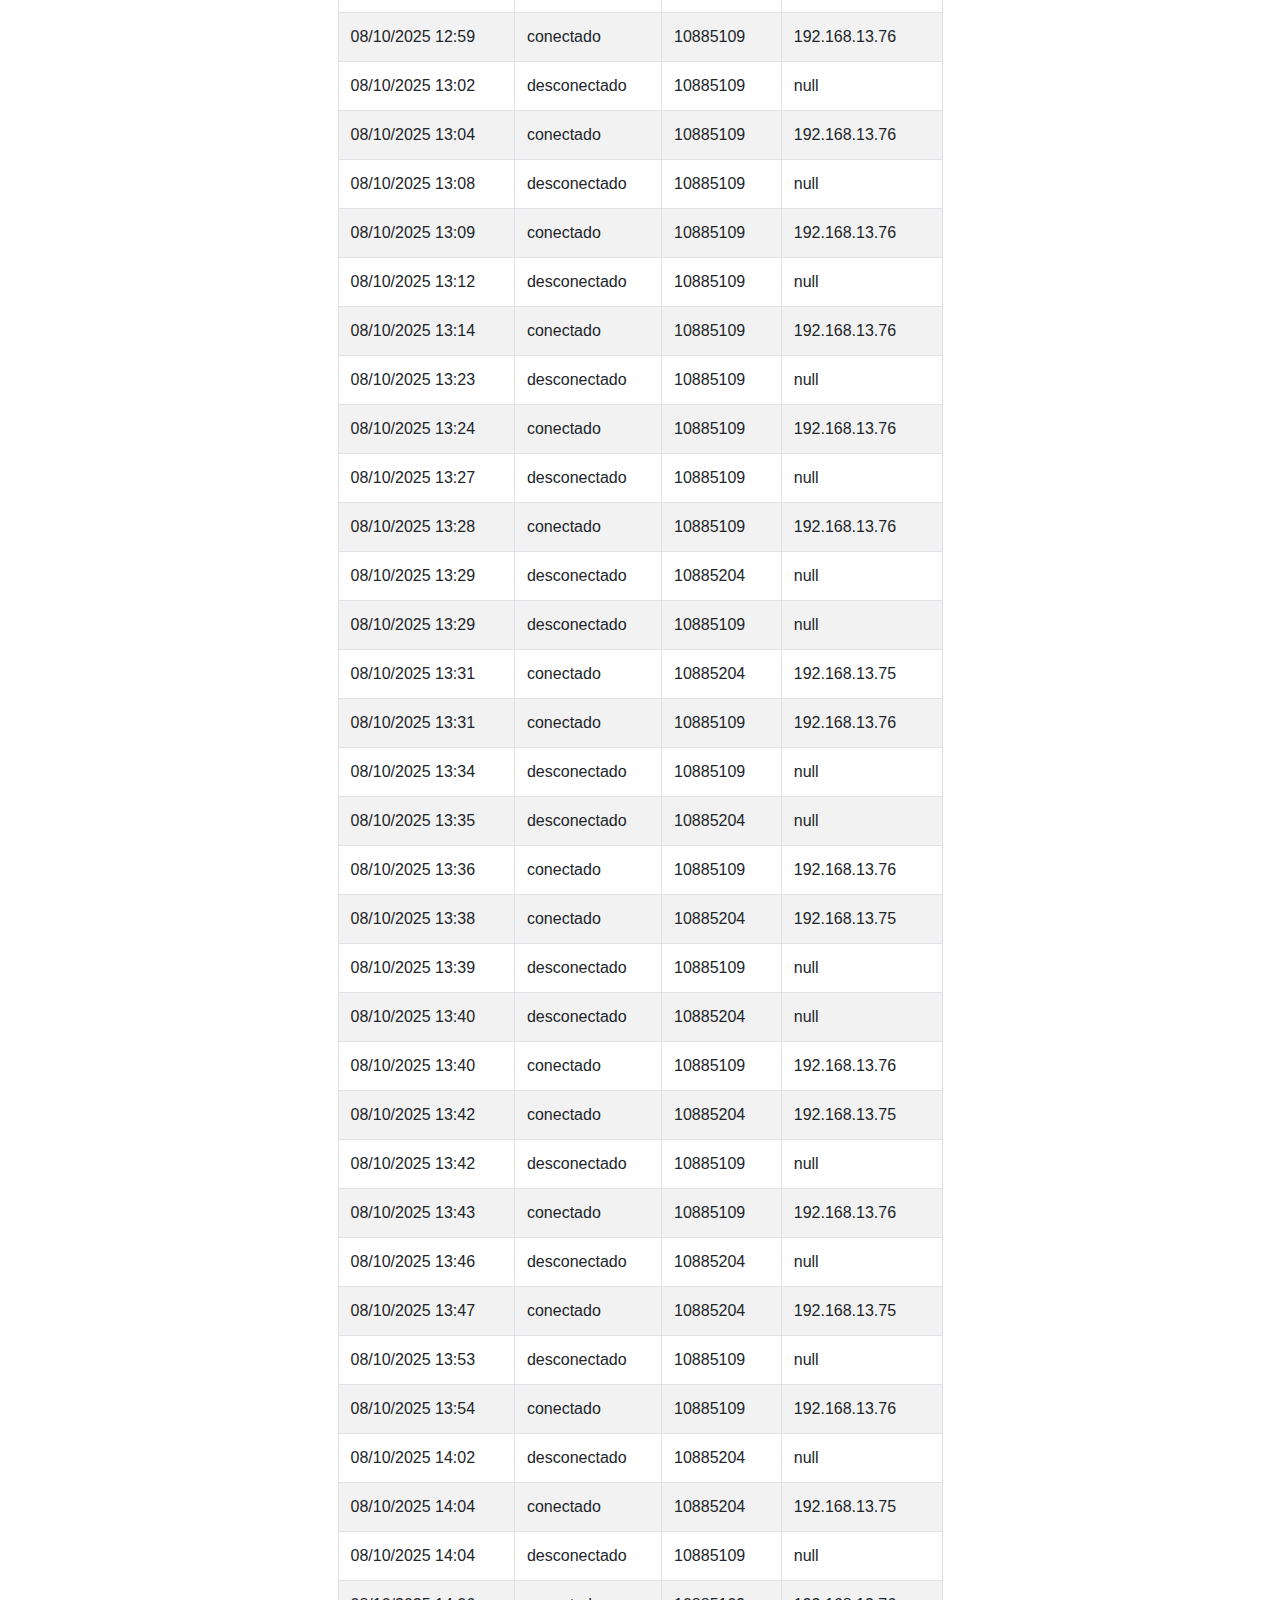
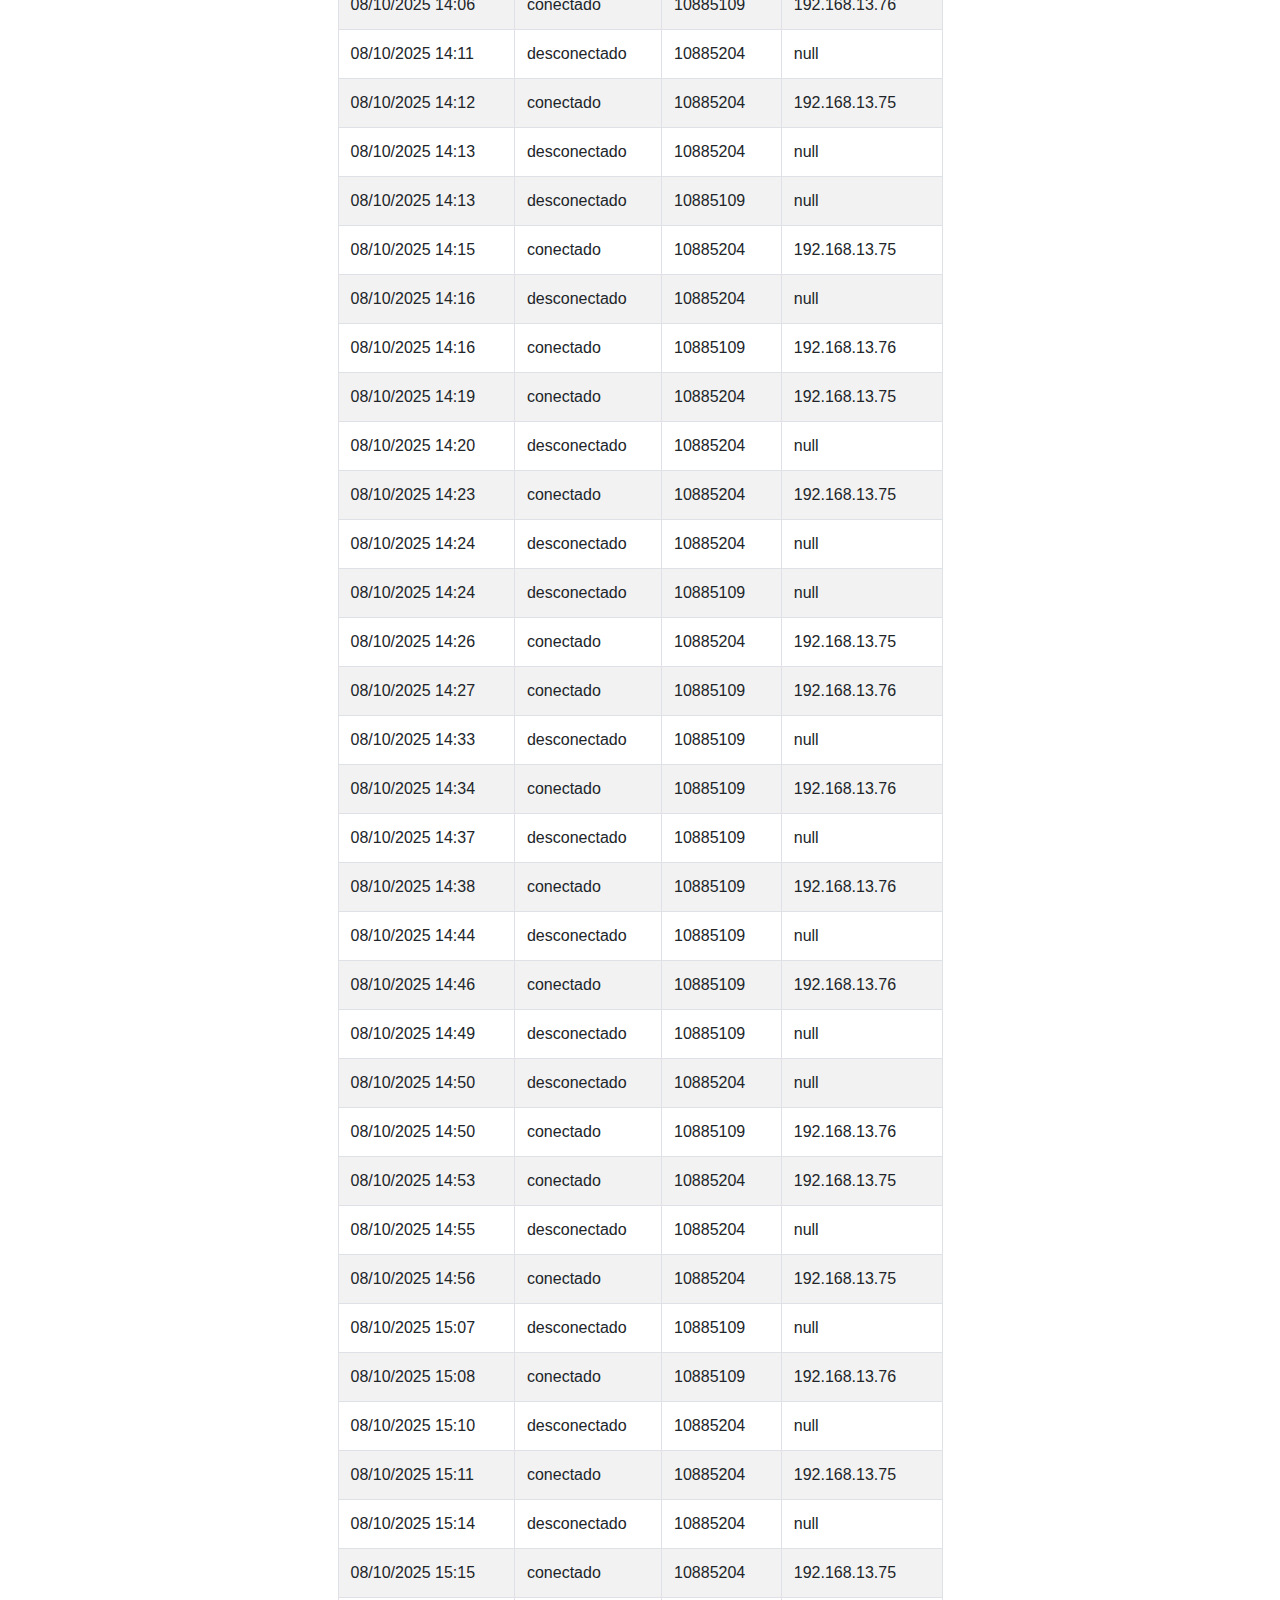
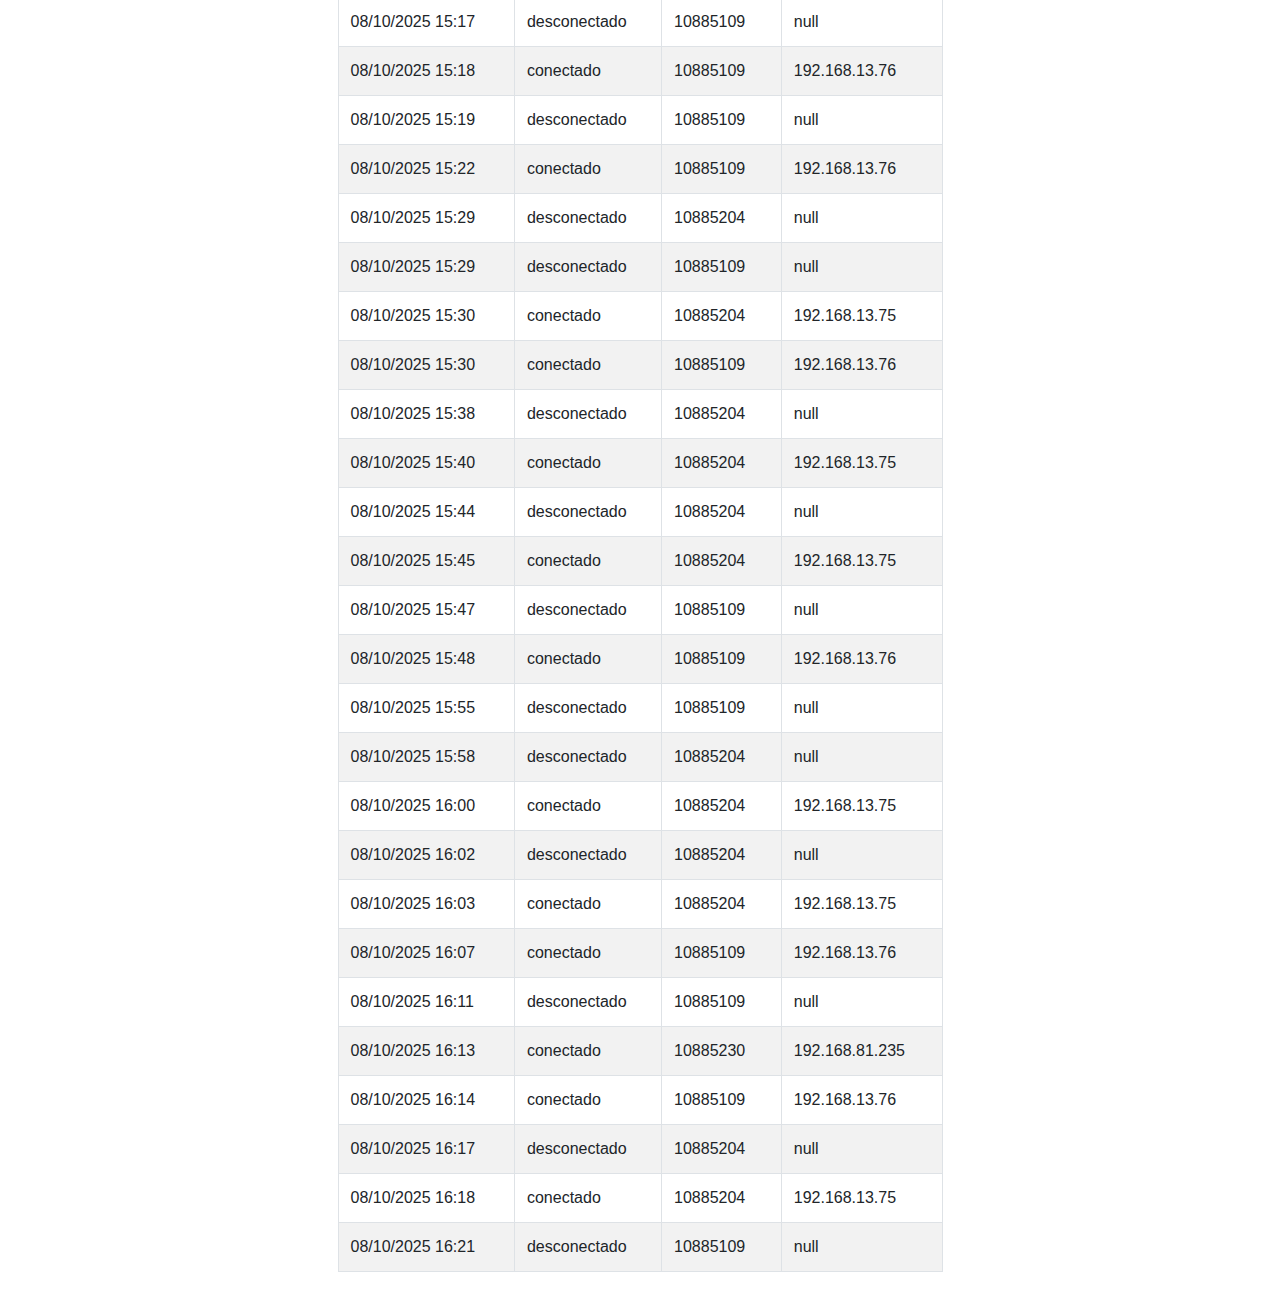
<file: visualizador/logs.html>
<!DOCTYPE html>
<html lang="es">
<head>
    <meta charset="UTF-8">
    <meta name="viewport" content="width=device-width, initial-scale=1.0">
    <title>Visor de Logs</title>
    <link rel="stylesheet" href="https://stackpath.bootstrapcdn.com/bootstrap/4.5.2/css/bootstrap.min.css">
    <link rel="stylesheet" href="estilos_logs.css">
</head>
<body>
    <div class="container-fluid">
        <h1 class="text-center mt-4">Visor de Logs</h1>
        <div class="row mb-3 align-items-center">
            <div class="col-md-6">
                <p class="mb-0"><strong>Última actualización:</strong> <span id="lastModified"></span></p>
            </div>
            <div class="col-md-6">
                <input type="text" id="searchInput" class="form-control" placeholder="Buscar...">
            </div>
        </div>
        <div class="table-responsive">
            <table class="table table-striped table-bordered">
                <thead class="thead-dark">
                    <tr>
                        <th>Timestamp</th>
                        <th>Estado</th>
                        <th>Extensión</th>
                        <th>IP Actual</th>
                    </tr>
                </thead>
                <tbody id="logsTableBody">
                </tbody>
            </table>
        </div>
    </div>

    <script src="https://code.jquery.com/jquery-3.5.1.min.js"></script>
    <script src="https://stackpath.bootstrapcdn.com/bootstrap/4.5.2/js/bootstrap.bundle.min.js"></script>
    <script src="scripts_logs.js"></script>
</body>
</html>
</file>
<file: visualizador/estilos.css>
body {
    background-color: #f8f9fa;
}

.estado-conexion {
    display: inline-block;
    width: 20px;
    height: 20px;
    border-radius: 50%;
    vertical-align: middle;
    margin-right: 10px;
}

.conectado {
    background-color: #28a745; /* Verde */
    border: 1px solid #218838;
}

.desconectado {
    background-color: #dc3545; /* Rojo */
    border: 1px solid #c82333;
}

.historial-table {
    width: 100%;
    font-size: 0.9em;
}

.historial-table th, .historial-table td {
    padding: 0.4rem;
}
</file>
<file: visualizador/estilos_logs.css>
body {
    padding: 20px;
}

.table {
    width: 50%;
    margin: 0 auto;
}

.table th, .table td {
    vertical-align: middle;
}
</file>
